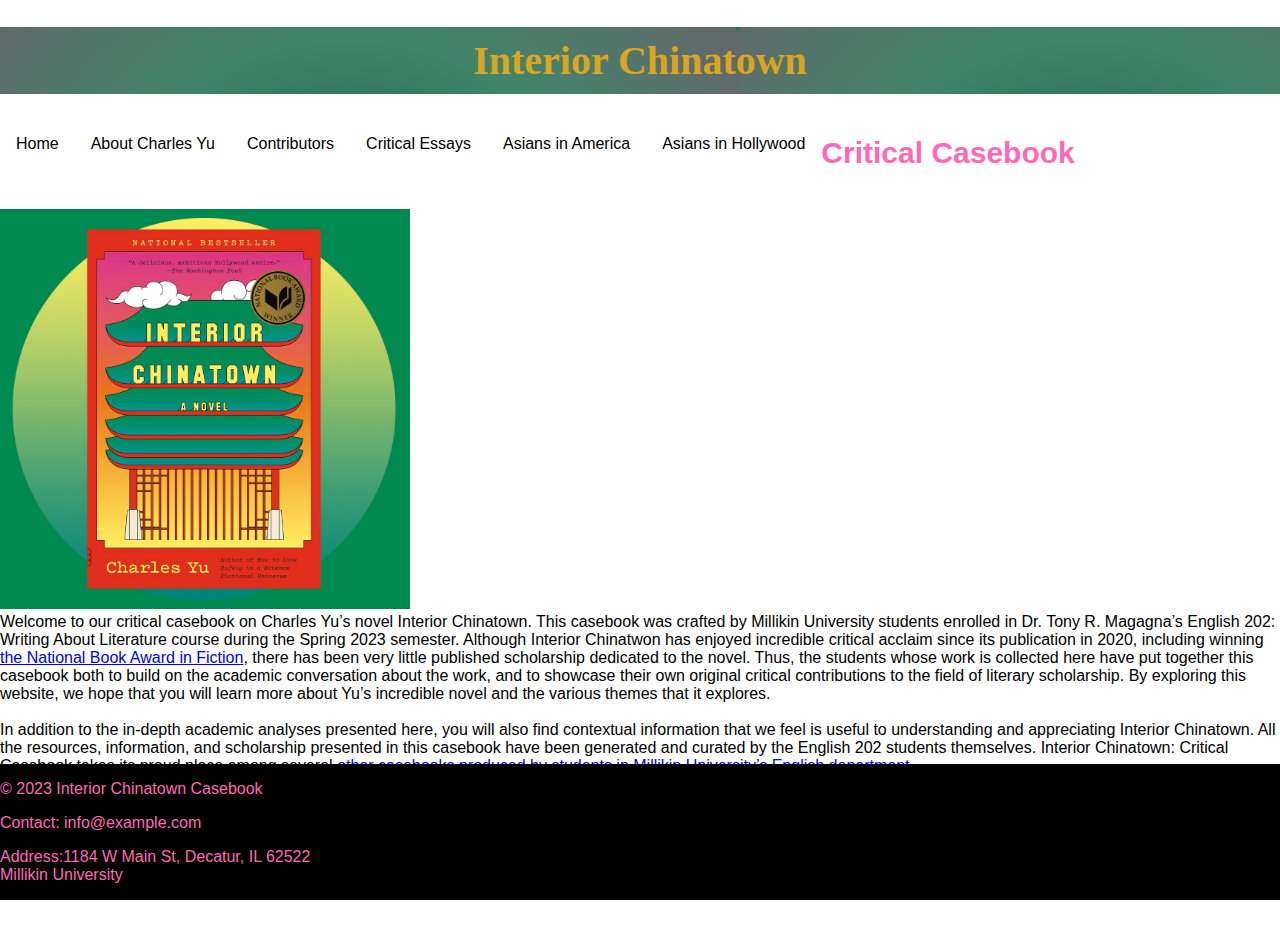
<file: index.html>
<!Doctype HTML> 
<html>
<head>
<style>
    <meta name="viewport" content="width=device-width, initial-scale=1">
   
        
.navbar {
  overflow: hidden;
  background-color: #333;
}

.navbar a {
  float: left;
  font-size: 16px;
  text-align: center;
  padding: 14px 16px;
  text-decoration: none;
}

.dropdown {
  float: left;
  overflow: hidden;
}

.dropdown .dropbtn {
  font-size: 16px;  
  border: none;
  outline: none;
  color:black;
  padding: 14px 16px;
  background-color: inherit;
  font-family: inherit;
  margin: 0;
}

.navbar a:hover, .dropdown:hover .dropbtn {
  background-color: hotpink;
}

.dropdown-content {
  display: none;
  position: absolute;
  min-width: 160px;
  box-shadow: 0px 8px 16px 0px rgba(0,0,0,0.2);
  z-index: 1;
}

.dropdown-content a {
  float: none;
  color: black;
  padding: 12px 16px;
  text-decoration: none;
  display: block;
  text-align: left;
}

.dropdown-content a:hover {
  background-color: #ddd;
}

.dropdown:hover .dropdown-content {
  display: block;
}

</style>
    <link rel="stylesheet" href="stylesheet.css">
</head>
    
    


<body>
    
    
    
    
    <header background-image= a href= "images/Interior%20Chinatown.png">
        
        
        <h1>Interior Chinatown</h1>
    
  <div class="navbar">
  <a class="active" href="#home">Home</a>
  <a href="About.html">About Charles Yu</a>
<a href="contributors.html">Contributors</a>     
  <a href="criticalessays.html">Critical Essays</a>
      
  <div class="dropdown">
        <button class="dropbtn">Asians in America 
          <i class="fa fa-caret-down"></i>
 
      </button>
          

<div class="dropdown-content">
      <a href="asiansinamerica.html">1840s-1920s</a>
      <a href="asiansinamericaone.html">1930s-1980s</a>
     <a href="asiansinamericatwo.html">1980s- Present Day</a>
    </div>
     </div>
   
        
         <div class="dropdown">
        <button class="dropbtn">Asians in Hollywood
          <i class="fa fa-caret-down"></i>
 
      </button>
          
<div class="dropdown-content">
      <a href="asiansinhollywood.html">Timeline and Milestones</a>
      <a href="keymovies.html">Key Films</a>
     
    </div>
     </div>
        </div>
          </header>
   
         <h2 style="align-items: center"> Critical Casebook</h2>
    
   <div class="row">
    

    <img src="images/CharlesYuInteriorChinatown2.jpg"; alt= "Book Cover"; height="400px">
     <div class=textflr>
 Welcome to our critical casebook on Charles Yu’s novel Interior Chinatown. This casebook was crafted by Millikin University students enrolled in Dr. Tony R. Magagna’s English 202: Writing About Literature course during the Spring 2023 semester. Although Interior Chinatwon has enjoyed incredible critical acclaim since its publication in 2020, including winning <a href="https://www.nationalbook.org/awards-prizes/national-book-awards-2020/">the National Book Award in Fiction</a>, there has been very little published scholarship dedicated to the novel. Thus, the students whose work is collected here have put together this casebook both to build on the academic conversation about the work, and to showcase their own original critical contributions to the field of literary scholarship. By exploring this website, we hope that you will learn more about Yu’s incredible novel and the various themes that it explores.
<br>
<br>
In addition to the in-depth academic analyses presented here, you will also find contextual information that we feel is useful to understanding and appreciating Interior Chinatown. All the resources, information, and scholarship presented in this casebook have been generated and curated by the English 202 students themselves. Interior Chinatown: Critical Casebook takes its proud place among several <a href="http://casebooks.millikinenglish.org">other casebooks produced by students in Millikin University’s English department</a>.
      
    </div>
    </div>
    
    <br>
    
    
<footer>
<div class="footer-content">
    <div class="footer-left">
    <p>&copy; 2023 Interior Chinatown Casebook</p>
    </div>
    <div class="footer-right">
    <p>Contact: info@example.com</p>
    <p>Address:1184 W Main St, Decatur, IL 62522
    <br>Millikin University</p>
        </div>
    </div>
</footer>    
</body>






</html>
</file>
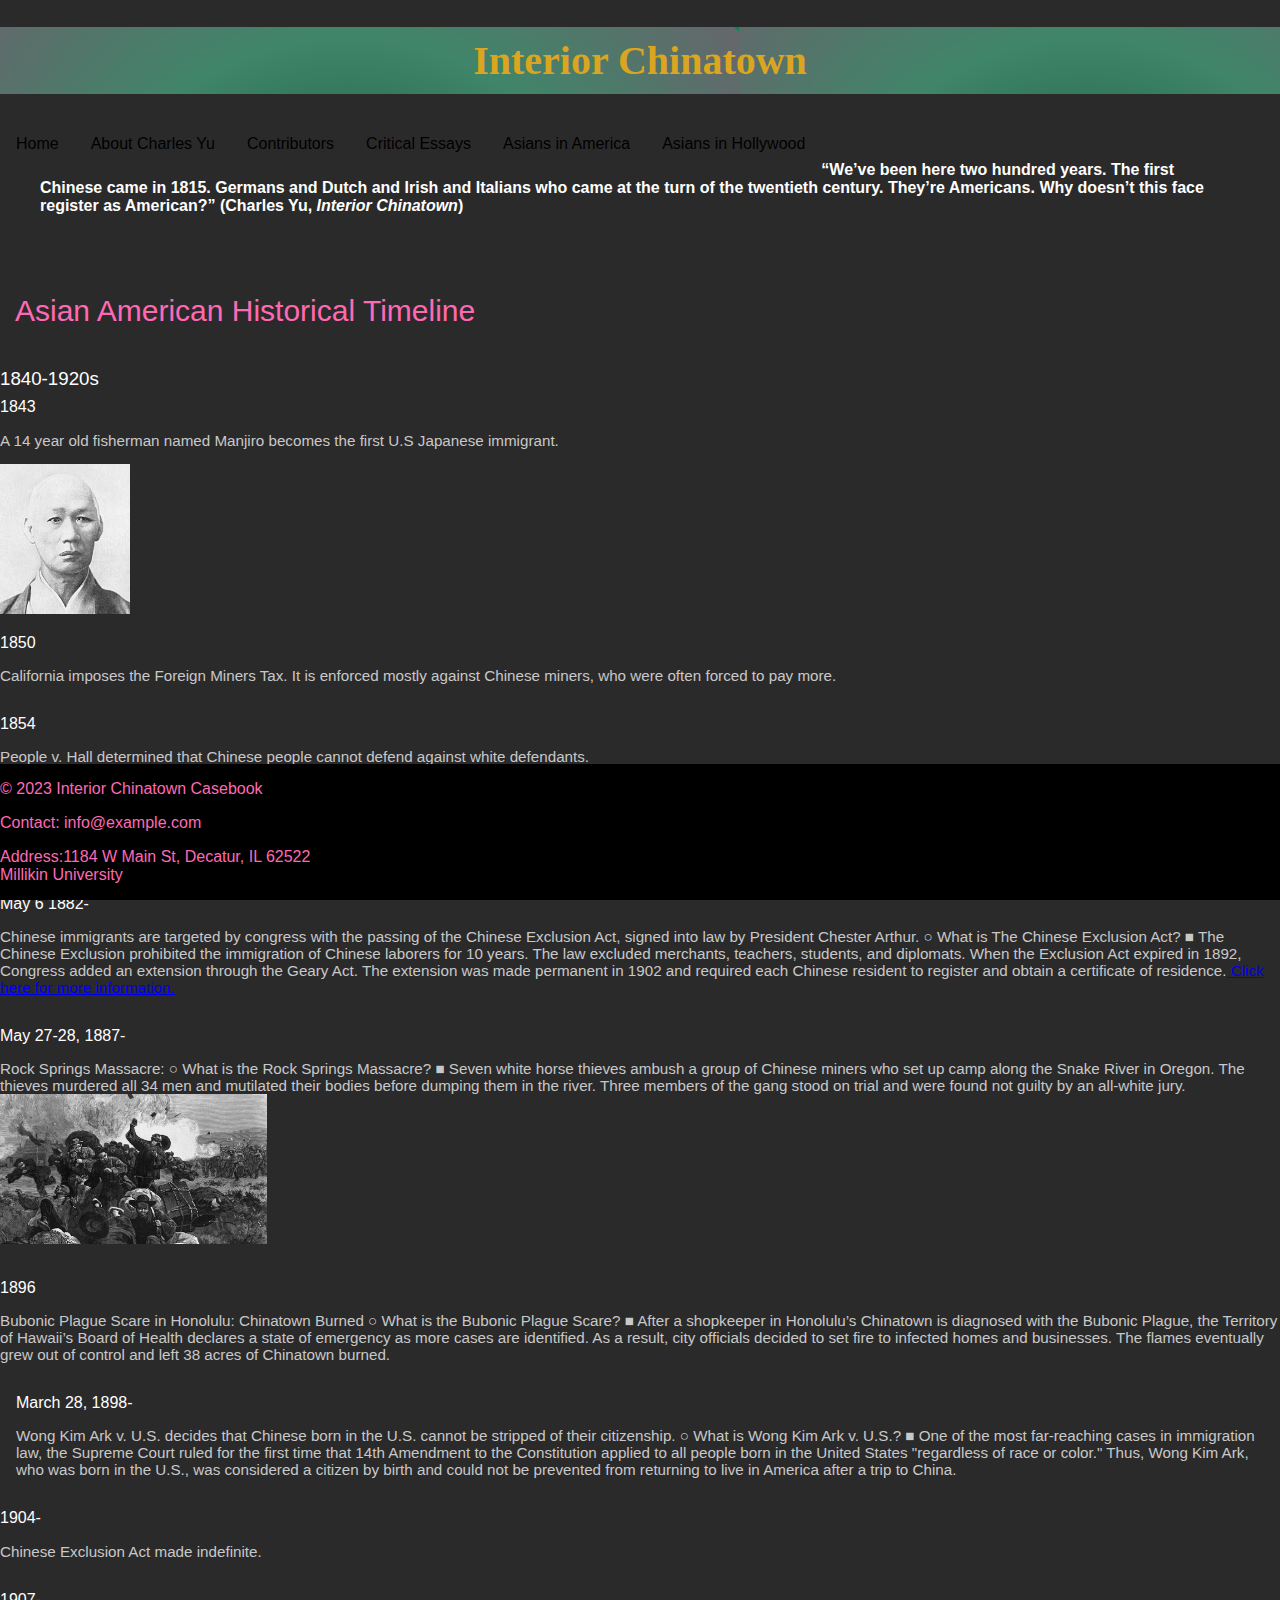
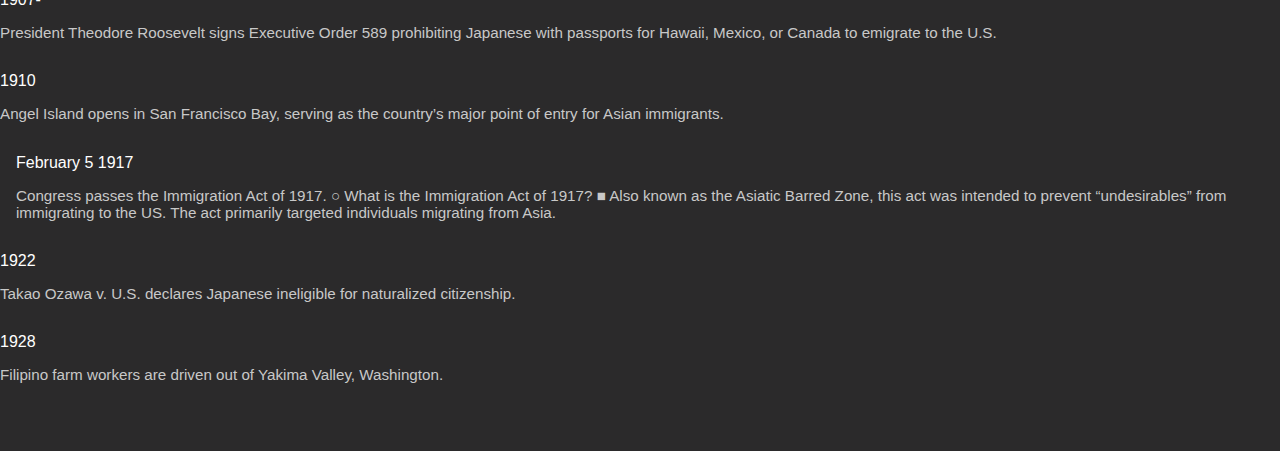
<file: asiansinamerica.html>
<!DOCTYPE HTML>
<html>
  <head>
        <style>
            img{ height: 150px}
    <meta name="viewport" content="width=device-width, initial-scale=1">
.navbar {
  overflow: hidden;
  background-color: #333;
}

.navbar a {
  float: left;
  font-size: 16px;
  text-align: center;
  padding: 14px 16px;
  text-decoration: none;
}

.dropdown {
  float: left;
  overflow: hidden;
}

.dropdown .dropbtn {
  font-size: 16px;  
  border: none;
  outline: none;
  color: black;
  padding: 14px 16px;
  background-color: inherit;
  font-family: inherit;
  margin: 0;
}

.navbar a:hover, .dropdown:hover .dropbtn {
  background-color: hotpink;
}

.dropdown-content {
  display: none;
  position: absolute;
  min-width: 160px;
  box-shadow: 0px 8px 16px 0px rgba(0,0,0,0.2);
  z-index: 1;
}

.dropdown-content a {
  float: none;
  color: black;
  padding: 12px 16px;
  text-decoration: none;
  display: block;
  text-align: left;
}

.dropdown-content a:hover {
  background-color: #ddd;
}

.dropdown:hover .dropdown-content {
  display: block;
}
            
 *{
  box-sizing: border-box;
}

$border: 1px solid #4d4d4d;
$header-font: 'Poppins', sans-serif; 

img{
  width: 100%;
  border-radius: 5px;
  @media screen and (max-width: 599px){
    height: 250px;
    object-fit: cover;
  }
}
body{
  background: #2b2a2b;
  color: white;
  margin: 0;
  padding: 0;
}

main{
  padding: 2rem;
  max-width: 1400px;
  margin: auto;

}

h1{
  font-family:  $header-font;
}
h2{
  color: #ed666f;
  font-family: $header-font;
  font-weight: 500;
}

h3{
  font-family: $header-font;
  font-weight: 500;
  margin: 0.5rem 0;
}

.grid-wrapper{

  // Adding grid layout for screen size above 600 
  @media screen and (min-width: 600px){
    display: grid;
    grid-auto-flow: column;
    grid-gap: 1rem;
   
  }

  @media screen and (min-width: 1025px){
    grid-template-columns: 1fr 2fr 1fr 2fr;
  }
  @media screen and (min-width: 600px) and (max-width: 1024px){
    grid-template-columns: 1fr 2fr;
  }

}

article{
  p{
    font-family: 'Karla', sans-serif;
    font-size: 0.95rem;
    color: #c8c8c8;
  }
  padding-bottom: 1rem;
  border-bottom: $border;


  // using Grid area to place the 4th and 8th element. 

  &:nth-child(4){
    grid-area: 1/2/4/3;   
  }

  &:nth-child(8){
    @media screen and (min-width: 1025px){
      grid-area: 1/4/4/-1;
    }
    @media screen and (min-width: 600px) and (max-width: 1024px){
      grid-area: 4/2/8/3;
    }
  }

  &:nth-child(4n+3){
    @media screen and (min-width: 1025px){
      border-bottom: 0;
    }   
  }
  &:nth-child(4){
    @media screen and (min-width: 1025px){
      border-right: $border;
      padding-right: 1rem;
    }

  }
  &:nth-child(4n){
    @media screen and (min-width: 600px){
      border-left: $border;
      border-bottom: 0;
      padding-left: 1rem;
    }
  }


}

.footer-note{
  text-align: center;
  font-family: 'Karla', sans-serif;
  font-size: 0.9rem;
  background: white;
  padding: 1rem;
  color: black;
  border-radius: 5px;
  a{
    color: inherit;
    font-weight: 600;
  }
}          
</style>
      <link rel="stylesheet" href="stylesheet.css">
</head>    
        
     
    
    <body>
     <header background-image= a href= "images/Interior%20Chinatown.png">
        
        
        <h1>Interior Chinatown</h1>
    
  <div class="navbar">
  <a class="active" href="index.html">Home</a>
  <a href="About.html">About Charles Yu</a>
<a href="contributors.html">Contributors</a>     
  <a href="criticalessays.html">Critical Essays</a>
      
  <div class="dropdown">
        <button class="dropbtn">Asians in America 
          <i class="fa fa-caret-down"></i>
 
      </button>
          

<div class="dropdown-content">
      <a href="asiansinamerica.html">1840s-1920s</a>
      <a href="asiansinamericaone.html">1930s-1980s</a>
     <a href="asiansinamericatwo.html">1980s- Present Day</a>
    </div>
     </div>
   
        
         <div class="dropdown">
        <button class="dropbtn">Asians in Hollywood
          <i class="fa fa-caret-down"></i>
 
      </button>
          
<div class="dropdown-content">
      <a href="asiansinhollywood.html">Timeline and Milestones</a>
      <a href="keymovies.html">Key Films</a>
     
    </div>
     </div>
        </div>
          </header>



<div id="introp" style="padding: 40px">
    
    
    <b style="text font-size: 80px">“We’ve been here two hundred years. The first Chinese
        came in 1815. Germans and Dutch and Irish and Italians who came at the turn of the twentieth century. They’re Americans. Why doesn’t this face register as American?” (Charles Yu, <i>Interior Chinatown</i>) </b></div>


        <h2> Asian American Historical Timeline</h2>


        <h3>1840-1920s</h3>
        
      <section>
        
        <div class="grid-wrapper">
            
            <article>

    <div class="title">1843</div>
    <div class="body">
      <p>A 14 year old fisherman named Manjiro becomes the first U.S Japanese immigrant.</p>
        <img src="images/Manjiro%20First%20Japanese%20Immigrant.JPG" alt="Manjiro First Japanese Immigrant" height="30px">
    </div>
            </article>
            
  
      <article>
    <div class="title">1850</div>
    <div class="body">
      <p>California imposes the Foreign Miners Tax. It is enforced mostly against Chinese miners, who were often forced to pay more.</p>
          </div></article>
  <article>
  
    <div class="title big">1854</div>
    <div class="body">
      <p>People v. Hall determined that Chinese people cannot defend against white defendants.</p>
    </div>
      
  
            </article>
            
            <article>
 
    <div class="title">1875</div>
    <div class="body">
      <p>The Page Act was enacted on March 3, 1875.
○	What is The Page Act?
            ■	The Page Act prohibited the recruitment of laborers from “China, Japan, or any Oriental Country” who were coerced or women brought for immoral purposes.<a target="_blank" href="https://immigrationhistory.org/item/page-act/"> Click here for more information.</a> </p>
    </div>
    </article>
            
            <article>
  
    <div class="title">May 6 1882-</div>
    <div class="body">
      <p>Chinese immigrants are targeted by congress with the passing of the Chinese Exclusion Act, signed into law by President Chester Arthur.
○	What is The Chinese Exclusion Act?
            ■	The Chinese Exclusion prohibited the immigration of Chinese laborers for 10 years. The law excluded merchants, teachers, students, and diplomats. When the Exclusion Act expired in 1892, Congress added an extension through the Geary Act. The extension was made permanent in 1902 and required each Chinese resident to register and obtain a certificate of residence.<a target="_blank" href="https://www.archives.gov/milestone-documents/chinese-exclusion-act"> Click here for more information. </a></p>
        
      
                </div></article>
  
                <article>
                    
  
    <div class="title big">May 27-28, 1887-</div>
    <div class="body">
      <p> Rock Springs Massacre: 
○	What is the Rock Springs Massacre?
■	Seven white horse thieves ambush a group of Chinese miners who set up camp along the Snake River in Oregon. The thieves murdered all 34 men and mutilated their bodies before dumping them in the river. Three members of the gang stood on trial and were found not guilty by an all-white jury. 
<img src="images/rock%20springs%20massacre.JPG" alt="Rock springs massacre">
      </p>
    </div>
                </article>
                <article>
  
    <div class="title">1896</div>
    <div class="body">
      <p>Bubonic Plague Scare in Honolulu: Chinatown Burned
○	What is the Bubonic Plague Scare?
■	After a shopkeeper in Honolulu’s Chinatown is diagnosed with the Bubonic Plague, the Territory of Hawaii’s Board of Health declares a state of emergency as more cases are identified. As a result, city officials decided to set fire to infected homes and businesses. The flames eventually grew out of control and left 38 acres of Chinatown burned.</p>
    </div> </article>
                <article>
       
    <div class="title">March 28, 1898-</div>
    <div class="body">
      <p> Wong Kim Ark v. U.S. decides that Chinese born in the U.S. cannot be stripped of their citizenship.
○	What is Wong Kim Ark v. U.S.?
■	One of the most far-reaching cases in immigration law, the Supreme Court ruled for the first time that 14th Amendment to the Constitution applied to all people born in the United States "regardless of race or color." Thus, Wong Kim Ark, who was born in the U.S., was considered a citizen by birth and could not be prevented from returning to live in America after a trip to China.</p>
    </div></article>
                <article>
 
    <div class="title">1904-</div>
    <div class="body">
      <p> Chinese Exclusion Act made indefinite.</p>
                    </div></article>

 <article>
    <div class="title">1907-</div>
    <div class="body">
      <p>President Theodore Roosevelt signs Executive Order 589 prohibiting Japanese with passports for Hawaii, Mexico, or Canada to emigrate to the U.S.</p>
     </div>     </article>
            
                <article>
        
    <div class="title">1910</div>
    <div class="body">
      <p>Angel Island opens in San Francisco Bay, serving as the country’s major point of entry for Asian immigrants.</p>
    </div>
 
        
                </article>
                <article>
        
    <div class="title">February 5 1917</div>
    <div class="body">
      <p> Congress passes the Immigration Act of 1917.
        ○	What is the Immigration Act of 1917?
■	Also known as the Asiatic Barred Zone, this act was intended to prevent “undesirables” from immigrating to the US. The act primarily targeted individuals migrating from Asia. </p>
    </div>
  
                </article>
                <article>
        
    <div class="title">1922</div>
    <div class="body">
      <p>Takao Ozawa v. U.S. declares Japanese ineligible for naturalized citizenship.</p>
    </div></article>
    
    <article>
       
    <div class="title">1928</div>
    <div class="body">
      <p>Filipino farm workers are driven out of Yakima Valley, Washington.</p>
                    </div></article>
  
          </div>
        </section>
<br>
        <br>


<footer>
    <div class="footer-content">
        <div class="footer-left">
            <p>&copy; 2023 Interior Chinatown Casebook</p>
        </div>
        <div class="footer-right">
            <p>Contact: info@example.com</p>
            <p>Address:1184 W Main St, Decatur, IL 62522
            <br>Millikin University</p>
        </div>
    </div>
</footer>
    </body>
</html>
</file>
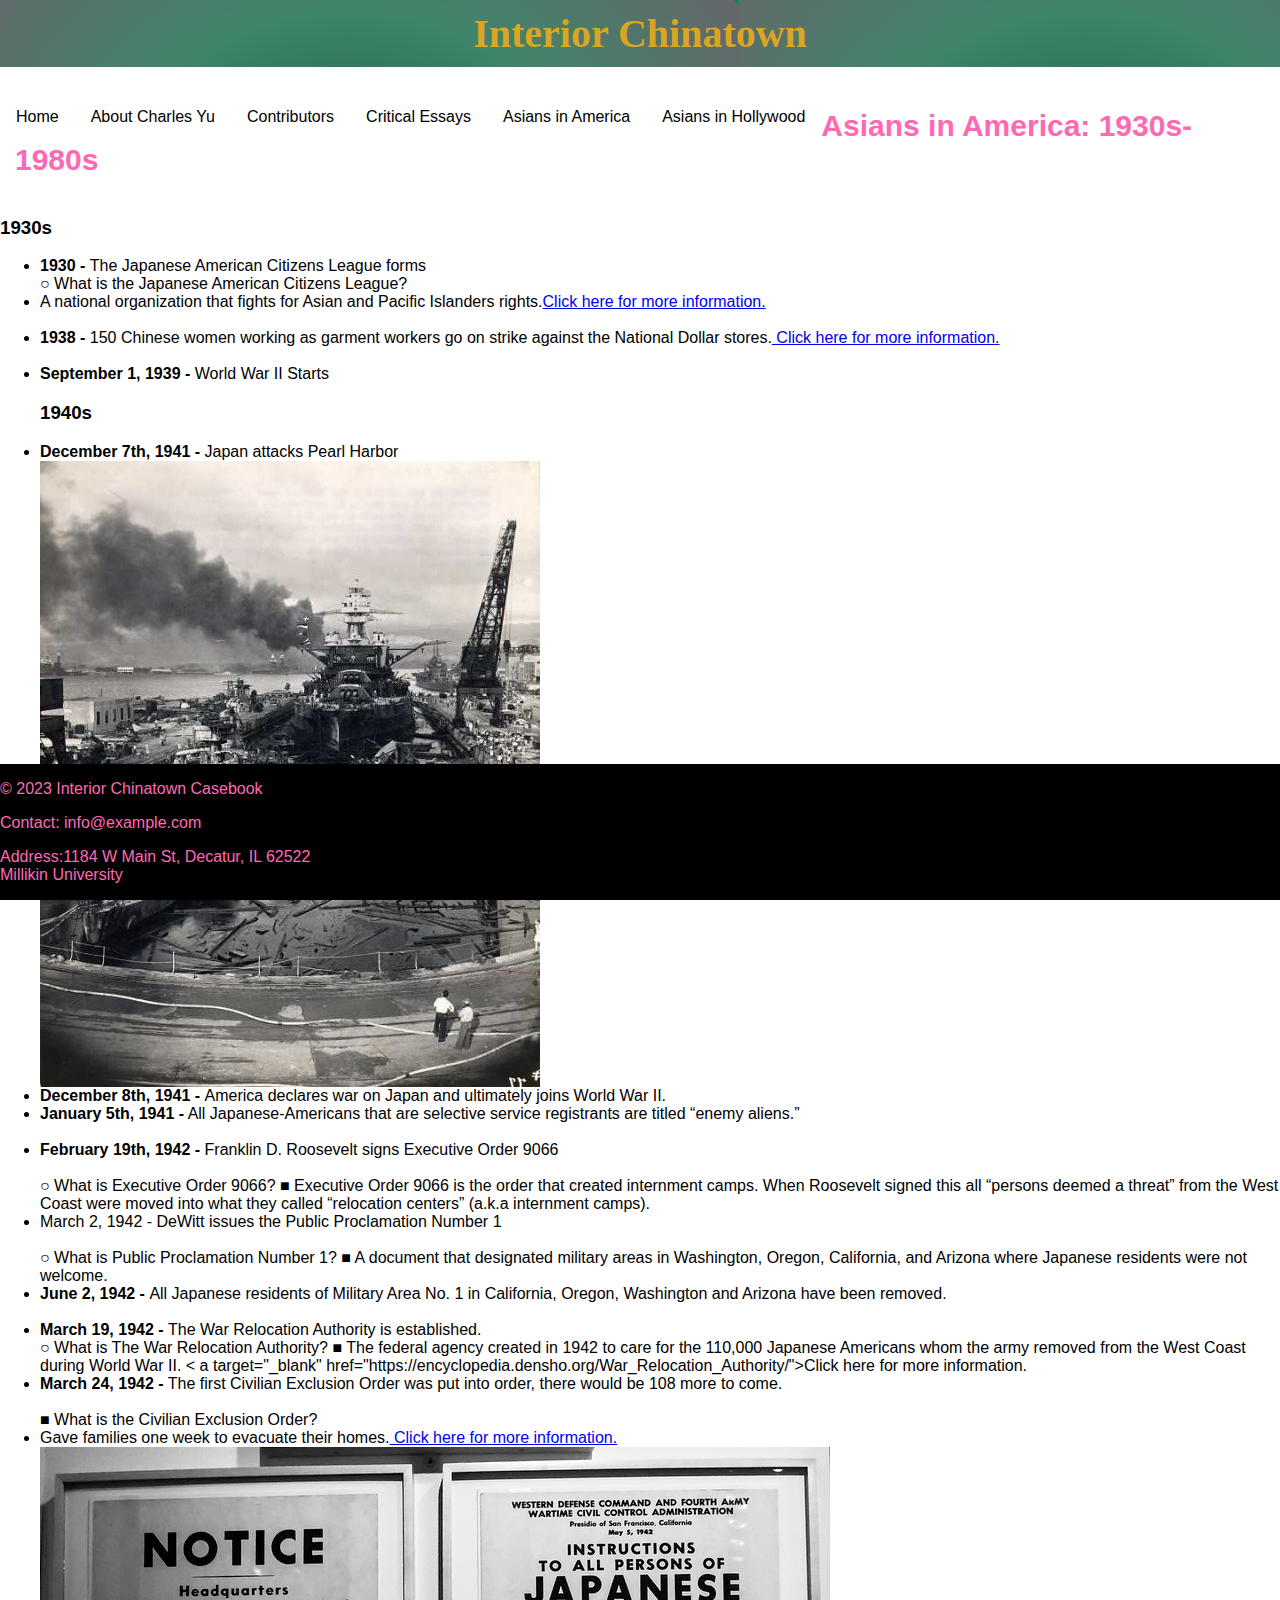
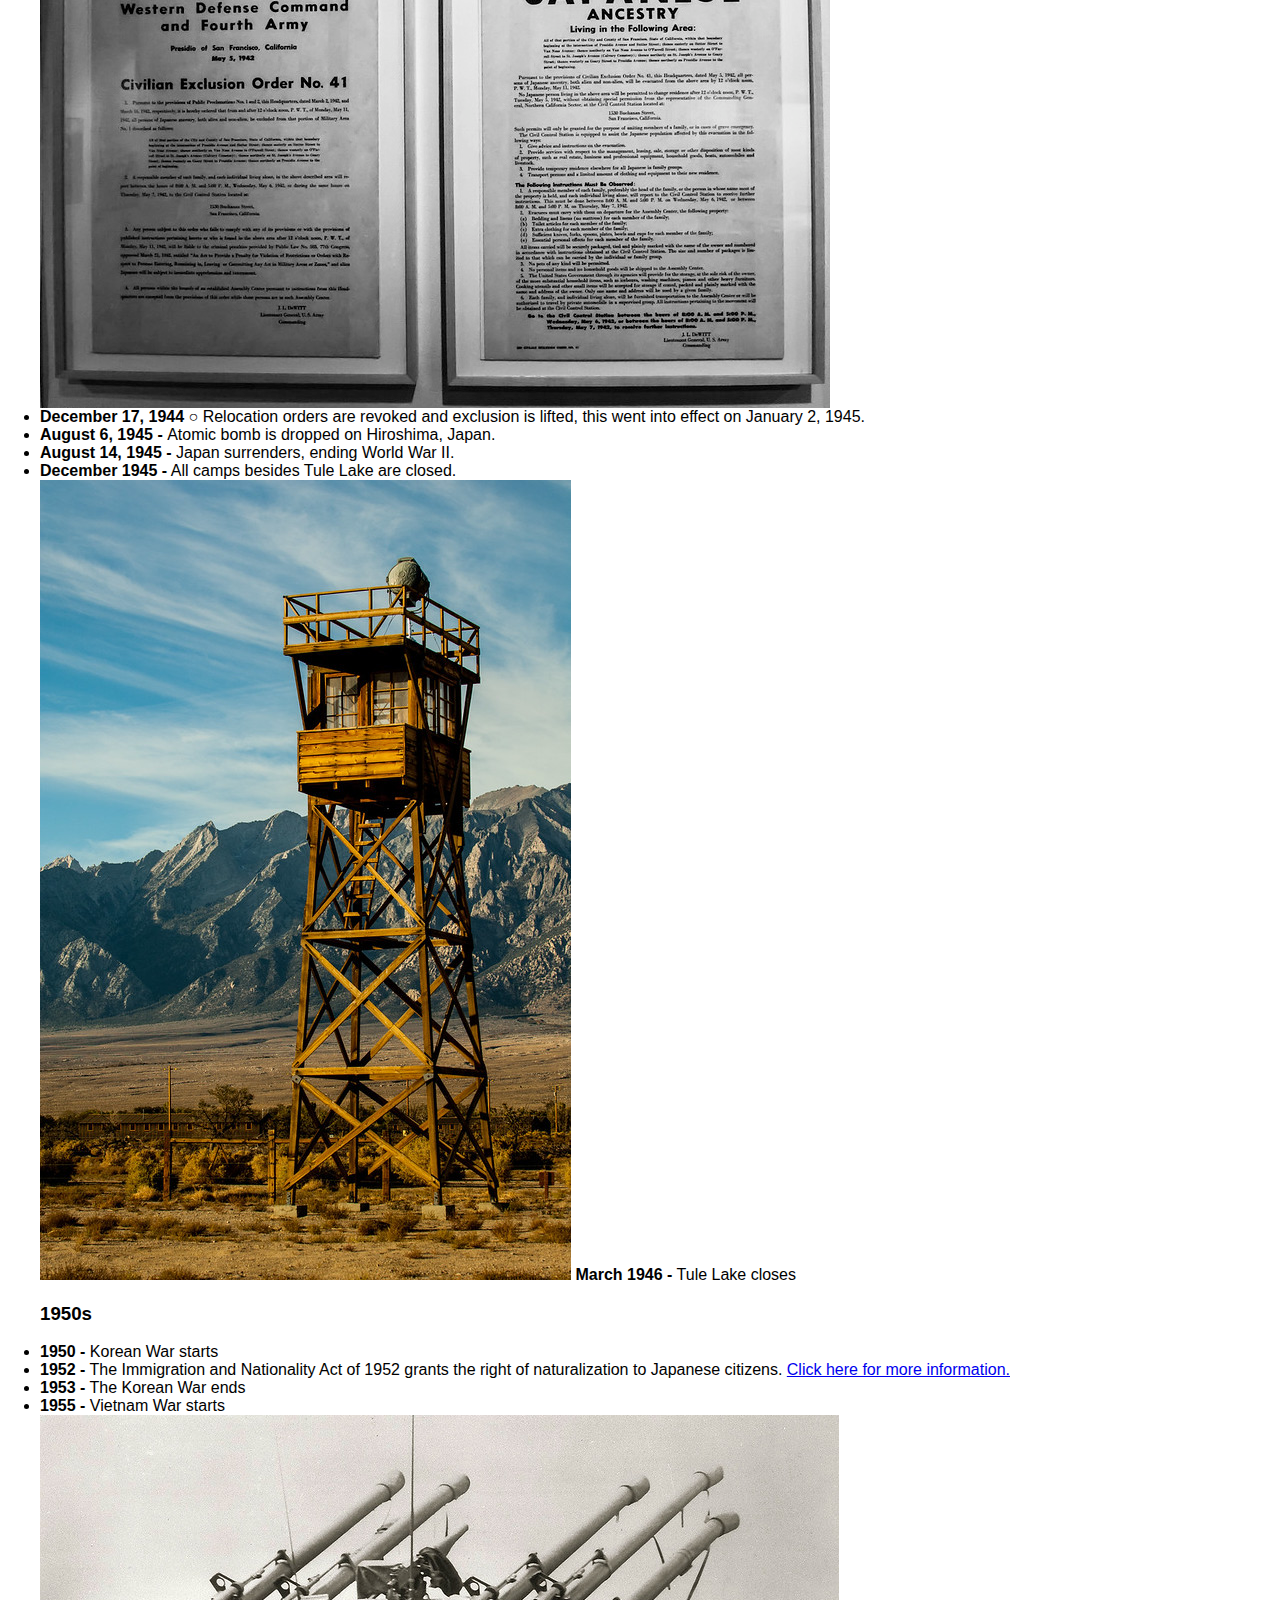
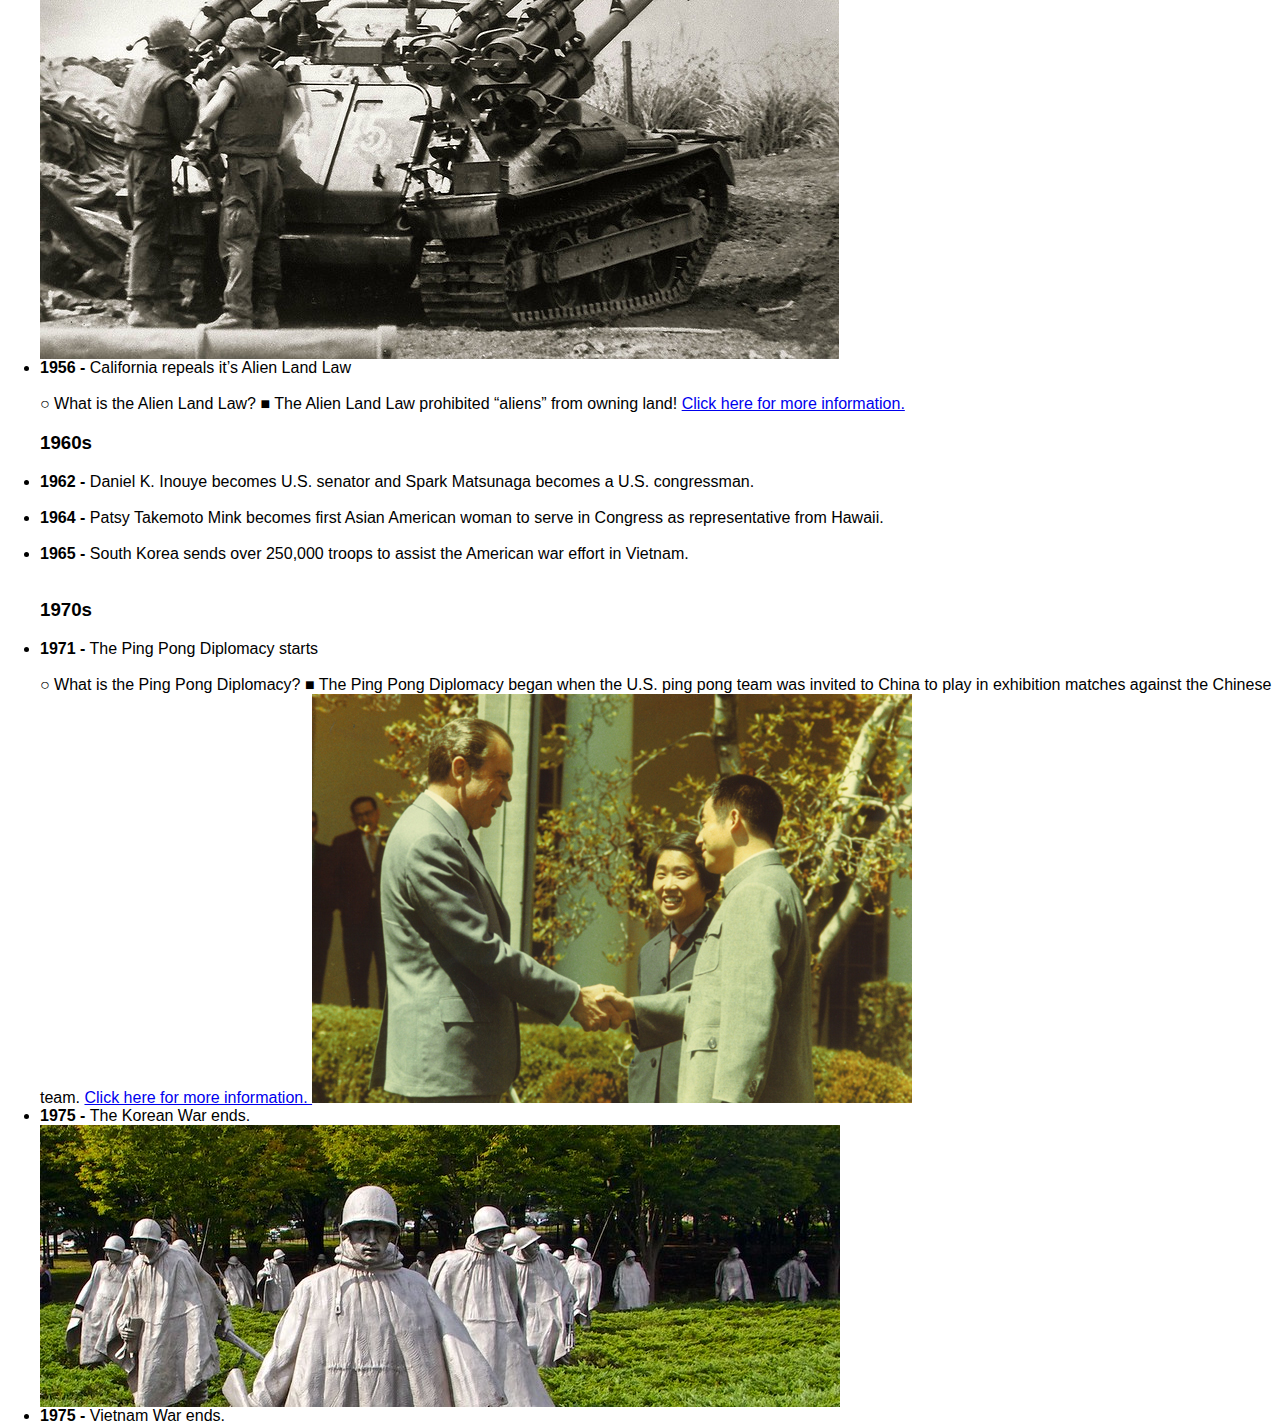
<file: asiansinamericaone.html>
<! DOCTYPE html>
<html>
<head>
    <style>
          <meta name="viewport" content="width=device-width, initial-scale=1">
.navbar {
  overflow: hidden;
  background-color: #333;
}

.navbar a {
  float: left;
  font-size: 16px;
  text-align: center;
  padding: 14px 16px;
  text-decoration: none;
}

.dropdown {
  float: left;
  overflow: hidden;
}

.dropdown .dropbtn {
  font-size: 16px;  
  border: none;
  outline: none;
  color: black;
  padding: 14px 16px;
  background-color: inherit;
  font-family: inherit;
  margin: 0;
}

.navbar a:hover, .dropdown:hover .dropbtn {
  background-color: hotpink;
}

.dropdown-content {
  display: none;
  position: absolute;
  min-width: 160px;
  box-shadow: 0px 8px 16px 0px rgba(0,0,0,0.2);
  z-index: 1;
}

.dropdown-content a {
  float: none;
  color: black;
  padding: 12px 16px;
  text-decoration: none;
  display: block;
  text-align: left;
}

.dropdown-content a:hover {
  background-color: #ddd;
}

.dropdown:hover .dropdown-content {
  display: block;
}
    </style>
    <link rel="stylesheet" href="stylesheet.css">
    </head>
    
    <body>
     <header background-image= a href= "images/Interior%20Chinatown.png">
        
        
        <h1>Interior Chinatown</h1>
    
  <div class="navbar">
  <a class="active" href="index.html">Home</a>
  <a href="About.html">About Charles Yu</a>
<a href="contributors.html">Contributors</a>     
  <a href="criticalessays.html">Critical Essays</a>
      
  <div class="dropdown">
        <button class="dropbtn">Asians in America 
          <i class="fa fa-caret-down"></i>
 
      </button>
          

<div class="dropdown-content">
      <a href="asiansinamerica.html">1840s-1920s</a>
      <a href="asiansinamericaone.html">1930s-1980s</a>
     <a href="asiansinamericatwo.html">1980s- Present Day</a>
    </div>
     </div>
   
        
         <div class="dropdown">
        <button class="dropbtn">Asians in Hollywood
          <i class="fa fa-caret-down"></i>
 
      </button>
          
<div class="dropdown-content">
      <a href="asiansinhollywood.html">Timeline and Milestones</a>
      <a href="keymovies.html">Key Films</a>
     
    </div>
     </div>
        </div>
          </header>
    
    <h2> Asians in America: 1930s-1980s</h2>
    
        <h3> 1930s</h3>
        <ul>
            <li><b>1930 - </b>The Japanese American Citizens League forms</li>
○	What is the Japanese American Citizens League?
            <br>
            <li>A national organization that fights for Asian and Pacific Islanders rights.<a target="_blank" href="https://jacl.org/">Click here for more information.</a> </li>
            <br>
            <li><b>1938 - </b>150 Chinese women working as garment workers go on strike against the National Dollar stores.<a target="_blank" href="https://www.nps.gov/people/sue-ko-lee.htm"> Click here for more information.</a> </li>
            <br>
            <li><b>September 1, 1939 -</b> World War II Starts</li>
            <h3>1940s</h3>
            <li><b>December 7th, 1941 -</b> Japan attacks Pearl Harbor</li>
            <img src="images/Pearl%20Harbor%20Aftermath.jpg" alt="Pearl Harbor Aftermath">
            <br>

            <li><b>December 8th, 1941 - </b>America declares war on Japan and ultimately joins World War II. </li>
            <li><b>January 5th, 1941 -</b> All Japanese-Americans that are selective service registrants are titled “enemy aliens.”</li>
            <br>
            <li><b>February 19th, 1942 -</b> Franklin D. Roosevelt signs Executive Order 9066</li>
            <br>
○	What is Executive Order 9066?
■	Executive Order 9066 is the order that created internment camps. When Roosevelt signed this all “persons deemed a threat” from the West Coast were moved into what they called “relocation centers” (a.k.a internment camps).
            <li>March 2, 1942 - DeWitt issues the Public Proclamation Number 1</li>
            <br>
○	What is Public Proclamation Number 1?
■	A document that designated military areas in Washington, Oregon, California, and Arizona where Japanese residents were not welcome.
            <li><b>June 2, 1942 - </b>All Japanese residents of Military Area No. 1 in California, Oregon, Washington and Arizona have been removed.</li>
            <br>
            <li><b>March 19, 1942 - </b>The War Relocation Authority is established.</li>
○	What is The War Relocation Authority?
            ■	The federal agency created in 1942 to care for the 110,000 Japanese Americans whom the army removed from the West Coast during World War II. < a target="_blank" href="https://encyclopedia.densho.org/War_Relocation_Authority/">Click here for more information. </a>
            <br>
            <li><b>March 24, 1942 -</b> The first Civilian Exclusion Order was put into order, there would be 108 more to come.</li>
            <br>
■	What is the Civilian Exclusion Order?
            <li>Gave families one week to evacuate their homes.<a target="_blank" href="https://encyclopedia.densho.org/Civilian_exclusion_orders#:~:text=A%20series%20of%20orders%20issued,areas%20on%20the%20West%20Coast."> Click here for more information.</a> </li>
            <img src="images/Civilian%20Exclusion%20Order%20No.%2041.jpg" alt="Civilian Exclusion Order No.41">

            <li><b>December 17, 1944</b>
                ○	Relocation orders are revoked and exclusion is lifted, this went into effect on January 2, 1945.</li>
            <li><b>August 6, 1945 - </b>Atomic bomb is dropped on Hiroshima, Japan.</li>
            <li><b>August 14, 1945 - </b>Japan surrenders, ending World War II.</li>
            <li><b>December 1945 -</b> All camps besides Tule Lake are closed.</li>
            <img src="images/Japanse%20Internment%20Guard%20Tower.jpg" alt="Japanese Internment Guard Tower">

            <il><b>March 1946 -</b> Tule Lake closes</il>
            <h3> 1950s</h3>
            <li><b>1950 -</b> Korean War starts</li>
            <li><b>1952 -</b> The Immigration and Nationality Act of 1952 grants the right of naturalization to Japanese citizens. <a target="_blank" href="https://immigrationhistory.org/item/immigration-and-nationality-act-the-mccarran-walter-act/">Click here for more information.</a> </li>
            <li><b>1953 -</b> The Korean War ends</li>
            <li><b>1955 -</b> Vietnam War starts</li>
            <img src="images/Vietnam%20War.jpg" alt="Vietnam War">

            <li><b>1956 - </b>California repeals it’s Alien Land Law</li><br>
○	What is the Alien Land Law?
            ■	The Alien Land Law prohibited “aliens” from owning land! <a target="_blank" href="https://en.wikipedia.org/wiki/California_Alien_Land_Law_of_1913">Click here for more information.</a> <br>
            <h3>1960s</h3>
            <li><b>1962 -</b> Daniel K. Inouye becomes U.S. senator and Spark Matsunaga becomes a U.S. congressman.</li><br>
            <li><b>1964 - </b> Patsy Takemoto Mink becomes first Asian American woman to serve in Congress as representative from Hawaii.</li><br>
            <li><b>1965 -</b> South Korea sends over 250,000 troops to assist the American war effort in Vietnam.</li><br>
            <h3>1970s</h3>
            <li><b>1971 -</b> The Ping Pong Diplomacy starts</li>
            <br>
○	What is the Ping Pong Diplomacy?
            ■	The Ping Pong Diplomacy began when the U.S. ping pong team was invited to China to play in exhibition matches against the Chinese team. <a target="_blank" href="https://diplomacy.state.gov/ping-pong-diplomacy-historic-1971-u-s-table-tennis-trip-to-china/">Click here for more information. </a>
         <img src="images/Ping%20Pong.jpg" alt="President Nixon greets Chinese ping pong delegates in 1972"> 


            <li><b>1975 - </b>The Korean War ends.</li>
            <img src="images/Korean%20War%20Memorial.jpg" alt="Image of Korean War Memorial">
<br>
            <li><b>1975 -</b> Vietnam War ends.</li>
            

        </ul>
<footer>
    <div class="footer-content">
        <div class="footer-left">
            <p>&copy; 2023 Interior Chinatown Casebook</p>
        </div>
        <div class="footer-right">
            <p>Contact: info@example.com</p>
            <p>Address:1184 W Main St, Decatur, IL 62522
            <br>Millikin University</p>
        </div>
    </div>
</footer>    
    </body>

</html>
</file>
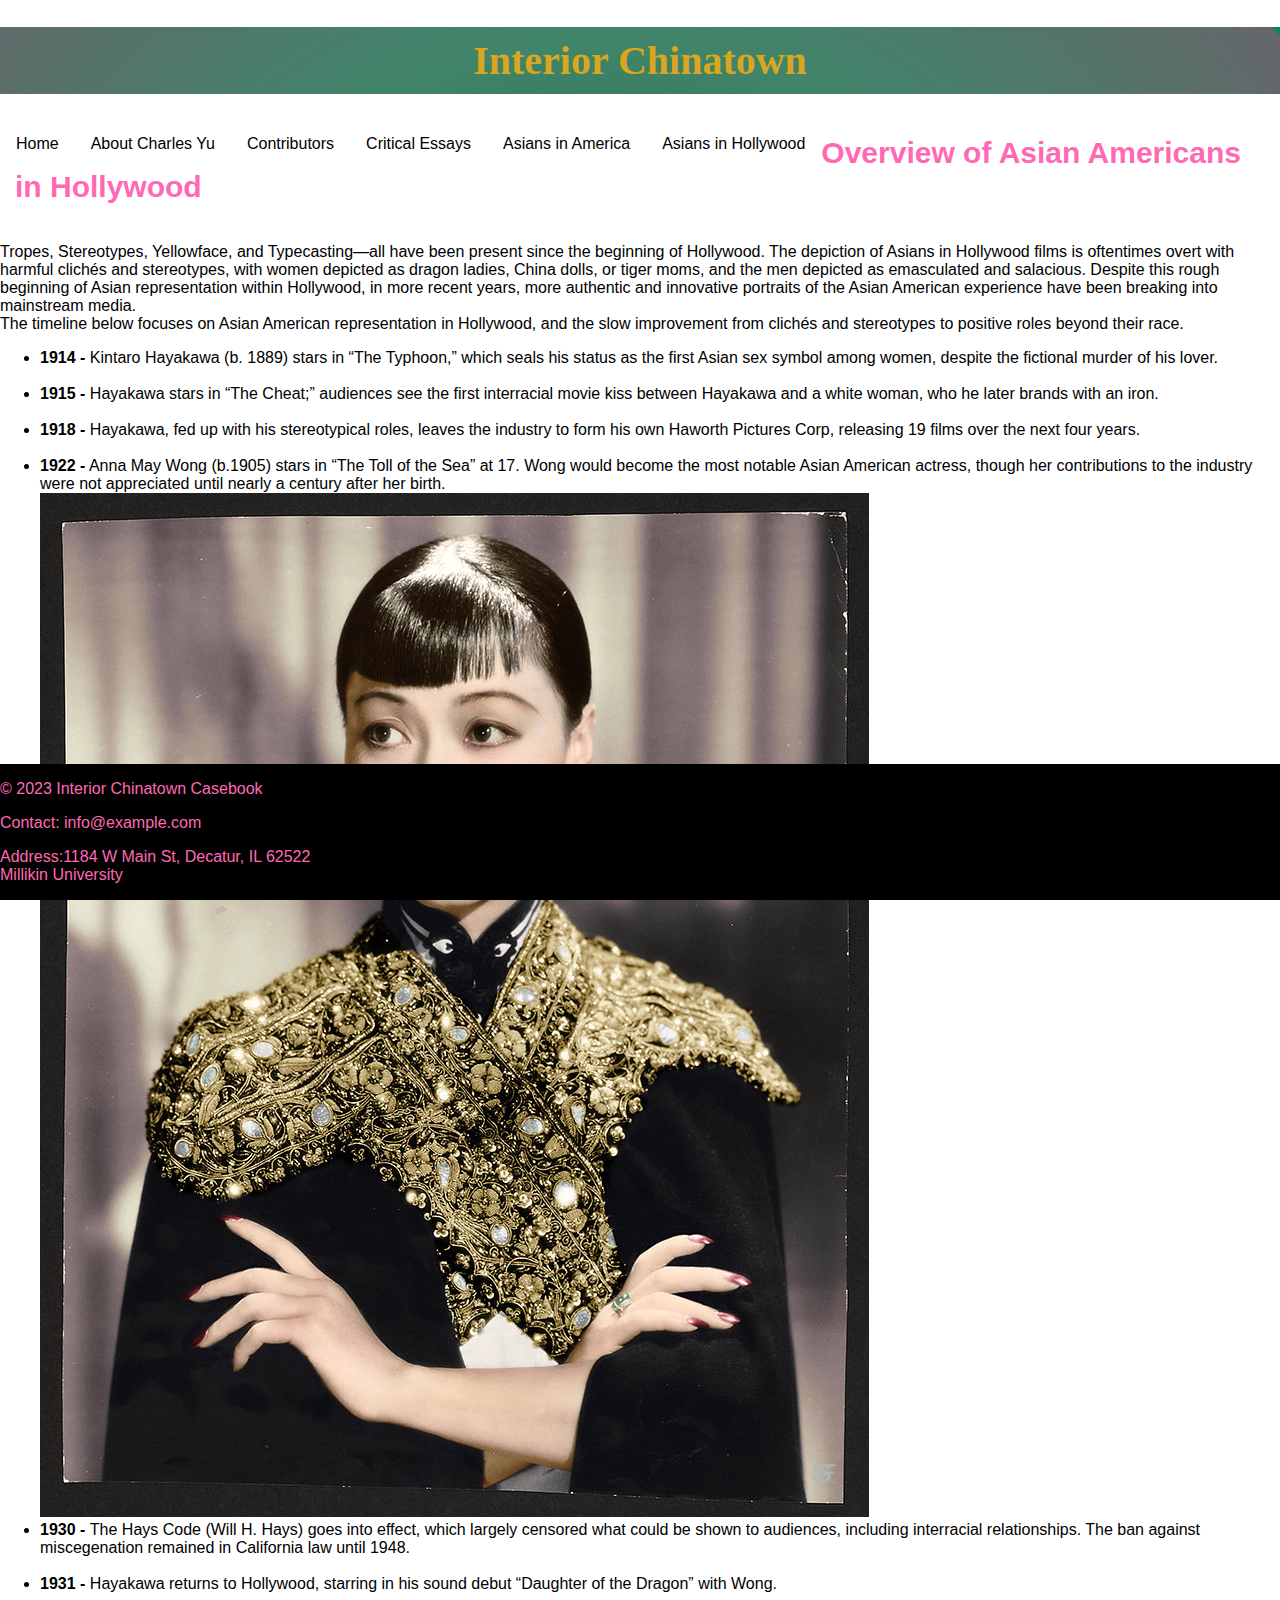
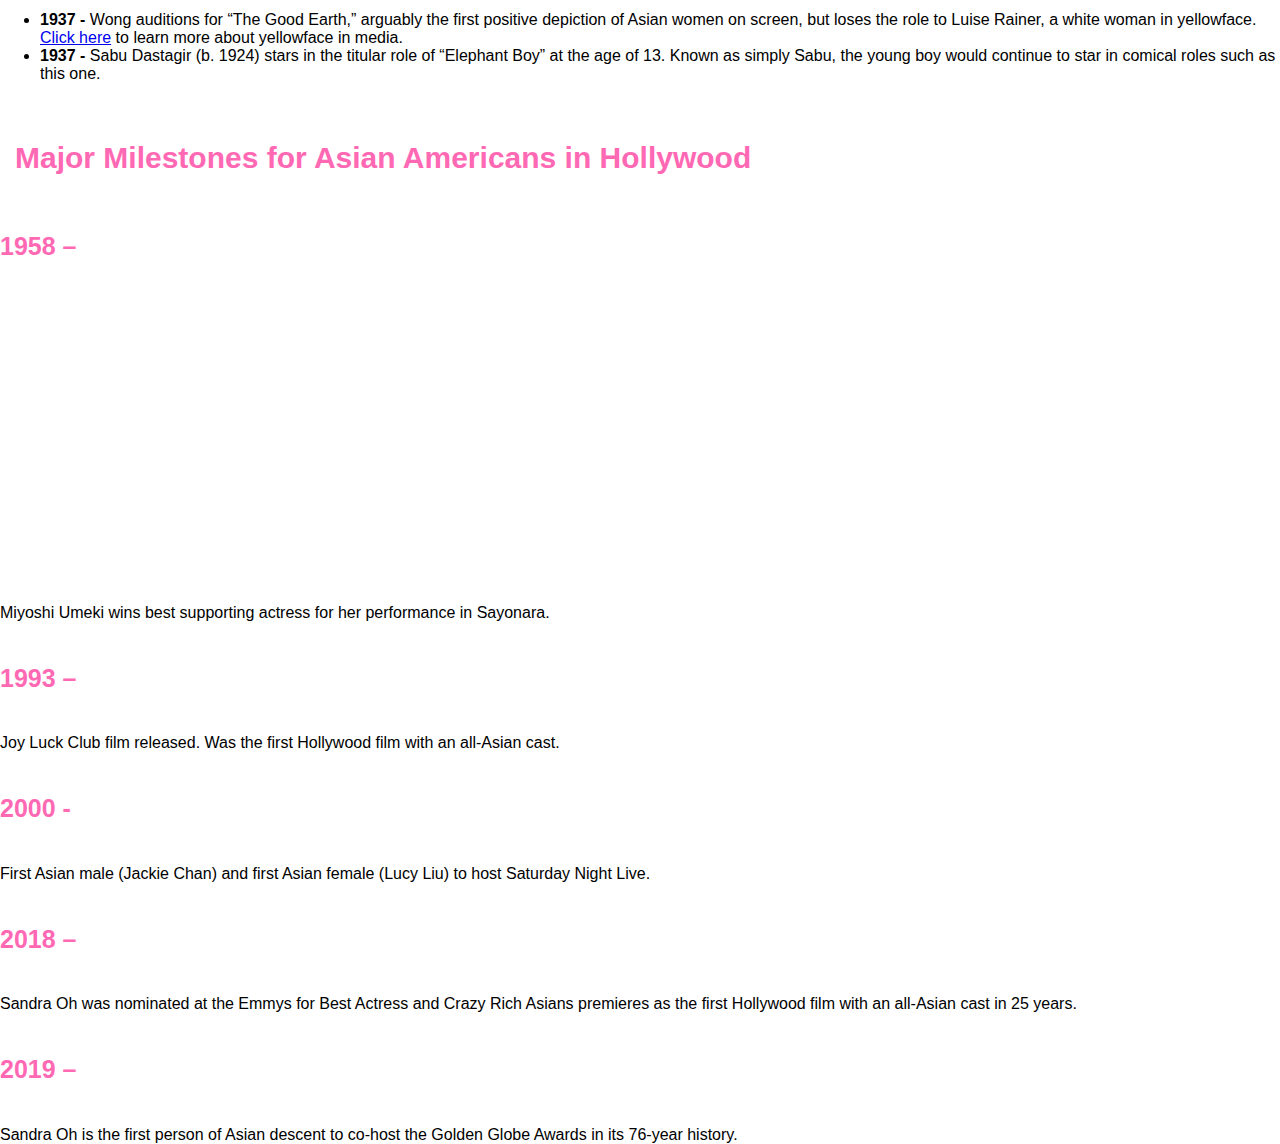
<file: asiansinhollywood.html>
<!DOCTYPE html>
<html>
  <head>
        <style>
   
    
            header{width: 100%;
            padding-top: 0%;
            margin:0%;
            background-size: cover;}
    <meta name="viewport" content="width=device-width, initial-scale=1">
.navbar {
  overflow: hidden;
  background-color: #333;
}

.navbar a {
  float: left;
  font-size: 16px;
  text-align: center;
  padding: 14px 16px;
  text-decoration: none;
}

.dropdown {
  float: left;
  overflow: hidden;
}

.dropdown .dropbtn {
  font-size: 16px;  
  border: none;
  outline: none;
  color: black;
  padding: 14px 16px;
  background-color: inherit;
  font-family: inherit;
  margin: 0;
}

.navbar a:hover, .dropdown:hover .dropbtn {
  background-color: hotpink;
}

.dropdown-content {
  display: none;
  position: absolute;
  min-width: 160px;
  box-shadow: 0px 8px 16px 0px rgba(0,0,0,0.2);
  z-index: 1;
}

.dropdown-content a {
  float: none;
  color: black;
  padding: 12px 16px;
  text-decoration: none;
  display: block;
  text-align: left;
}

.dropdown-content a:hover {
  background-color: #ddd;
}

.dropdown:hover .dropdown-content {
  display: block;
}

</style>
      <link rel="stylesheet" href="stylesheet.css">
</head>    
        
     <header background-image= a href= "images/Interior%20Chinatown.png">
          <h1>Interior Chinatown</h1>
    
  <div class="navbar">
  <a class="active" href="index.html">Home</a>
  <a href="About.html">About Charles Yu</a>
<a href="contributors.html">Contributors</a>     
  <a href="criticalessays.html">Critical Essays</a>
      
  <div class="dropdown">
        <button class="dropbtn">Asians in America 
          <i class="fa fa-caret-down"></i>
 
      </button>
          

<div class="dropdown-content">
      <a href="asiansinamerica.html">1840s-1920s</a>
      <a href="asiansinamericaone.html">1930s-1980s</a>
     <a href="asiansinamericatwo.html">1980s- Present Day</a>
    </div>
     </div>
   
        
         <div class="dropdown">
        <button class="dropbtn">Asians in Hollywood
          <i class="fa fa-caret-down"></i>
 
      </button>
          
<div class="dropdown-content">
      <a href="asiansinhollywood.html">Timeline and Milestones</a>
      <a href="keymovies.html">Key Films</a>
     
    </div>
     </div>
        </div>
          </header>
    
    <body>
 
        
        
       
        
        <h2>Overview of Asian Americans in Hollywood</h2>
        
    <p>
Tropes, Stereotypes, Yellowface, and Typecasting—all have been present since the beginning of Hollywood. The depiction of Asians in Hollywood films is oftentimes overt with harmful clichés and stereotypes, with women depicted as dragon ladies, China dolls, or tiger moms, and the men depicted as emasculated and salacious. Despite this rough beginning of Asian representation within Hollywood, in more recent years, more authentic and innovative portraits of the Asian American experience have been breaking into mainstream media. 
<br>
The timeline below focuses on Asian American representation in Hollywood, and the slow improvement from clichés and stereotypes to positive roles beyond their race.  
     </p>
        
        
        <ul>
            <li><b>1914 -</b> Kintaro Hayakawa (b. 1889) stars in “The Typhoon,” which seals his status as the first Asian sex symbol among women, despite the fictional murder of his lover.</li>
<br>
            <li><b>1915 -</b> Hayakawa stars in “The Cheat;” audiences see the first interracial movie kiss between Hayakawa and a white woman, who he later brands with an iron.</li>
<br>
            <li><b>1918 -</b> Hayakawa, fed up with his stereotypical roles, leaves the industry to form his own Haworth Pictures Corp, releasing 19 films over the next four years.</li>
<br>
            <li><b>1922 -</b> Anna May Wong (b.1905) stars in “The Toll of the Sea” at 17. Wong would become the most notable Asian American actress, though her contributions to the industry were not appreciated until nearly a century after her birth.</li>
            <img src="images/wong1.jpeg" ;height="35%";>

<br>
            <li><b>1930 - </b>The Hays Code (Will H. Hays) goes into effect, which largely censored what could be shown to audiences, including interracial relationships. The ban against miscegenation remained in California law until 1948. </li>
<br>
            <li><b>1931 -</b> Hayakawa returns to Hollywood, starring in his sound debut “Daughter of the Dragon” with Wong. </li>
<br>
            <li><b>1937 -</b> Wong auditions for “The Good Earth,” arguably the first positive depiction of Asian women on screen, but loses the role to Luise Rainer, a white woman in yellowface.</li>
            <a target="_blank" href="https://en.wikipedia.org/wiki/Examples_of_yellowface#Books_about_yellowface">Click here</a> to learn more about yellowface in media.
<br>
            <li><b>1937 -</b> Sabu Dastagir (b. 1924) stars in the titular role of “Elephant Boy” at the age of 13. Known as simply Sabu, the young boy would continue to star in comical roles such as this one.</li>
<br>
        </ul>
        
        
        
        
        <h2> Major Milestones for Asian Americans in Hollywood</h2>
        <p>

        <h5>1958 – </h5>Miyoshi Umeki wins best supporting actress for her performance in Sayonara. 
        
<iframe width="560" height="315" src="https://www.youtube.com/embed/ftg8Aqjk744" title="YouTube video player" frameborder="0" allow="accelerometer; autoplay; clipboard-write; encrypted-media; gyroscope; picture-in-picture; web-share" allowfullscreen></iframe>        
<br>
        <h5>1993 – </h5>Joy Luck Club film released. Was the first Hollywood film with an all-Asian cast.
<br>
        <h5>2000 - </h5>First Asian male (Jackie Chan) and first Asian female (Lucy Liu) to host Saturday Night Live.
<br>
        
        <h5>2018 – </h5>Sandra Oh was nominated at the Emmys for Best Actress and Crazy Rich Asians premieres as the first Hollywood film with an all-Asian cast in 25 years.
<br>
        <h5>2019 –</h5> Sandra Oh is the first person of Asian descent to co-host the Golden Globe Awards in its 76-year history.


        
       
        
        
        
        
        
        
        
        
        
        
        
        
        
        
        
        
        
       <footer>
    <div class="footer-content">
        <div class="footer-left">
            <p>&copy; 2023 Interior Chinatown Casebook</p>
        </div>
        <div class="footer-right">
            <p>Contact: info@example.com</p>
            <p>Address:1184 W Main St, Decatur, IL 62522
            <br>Millikin University</p>
        </div>
    </div>
</footer> 
    </body>

</html>
</file>
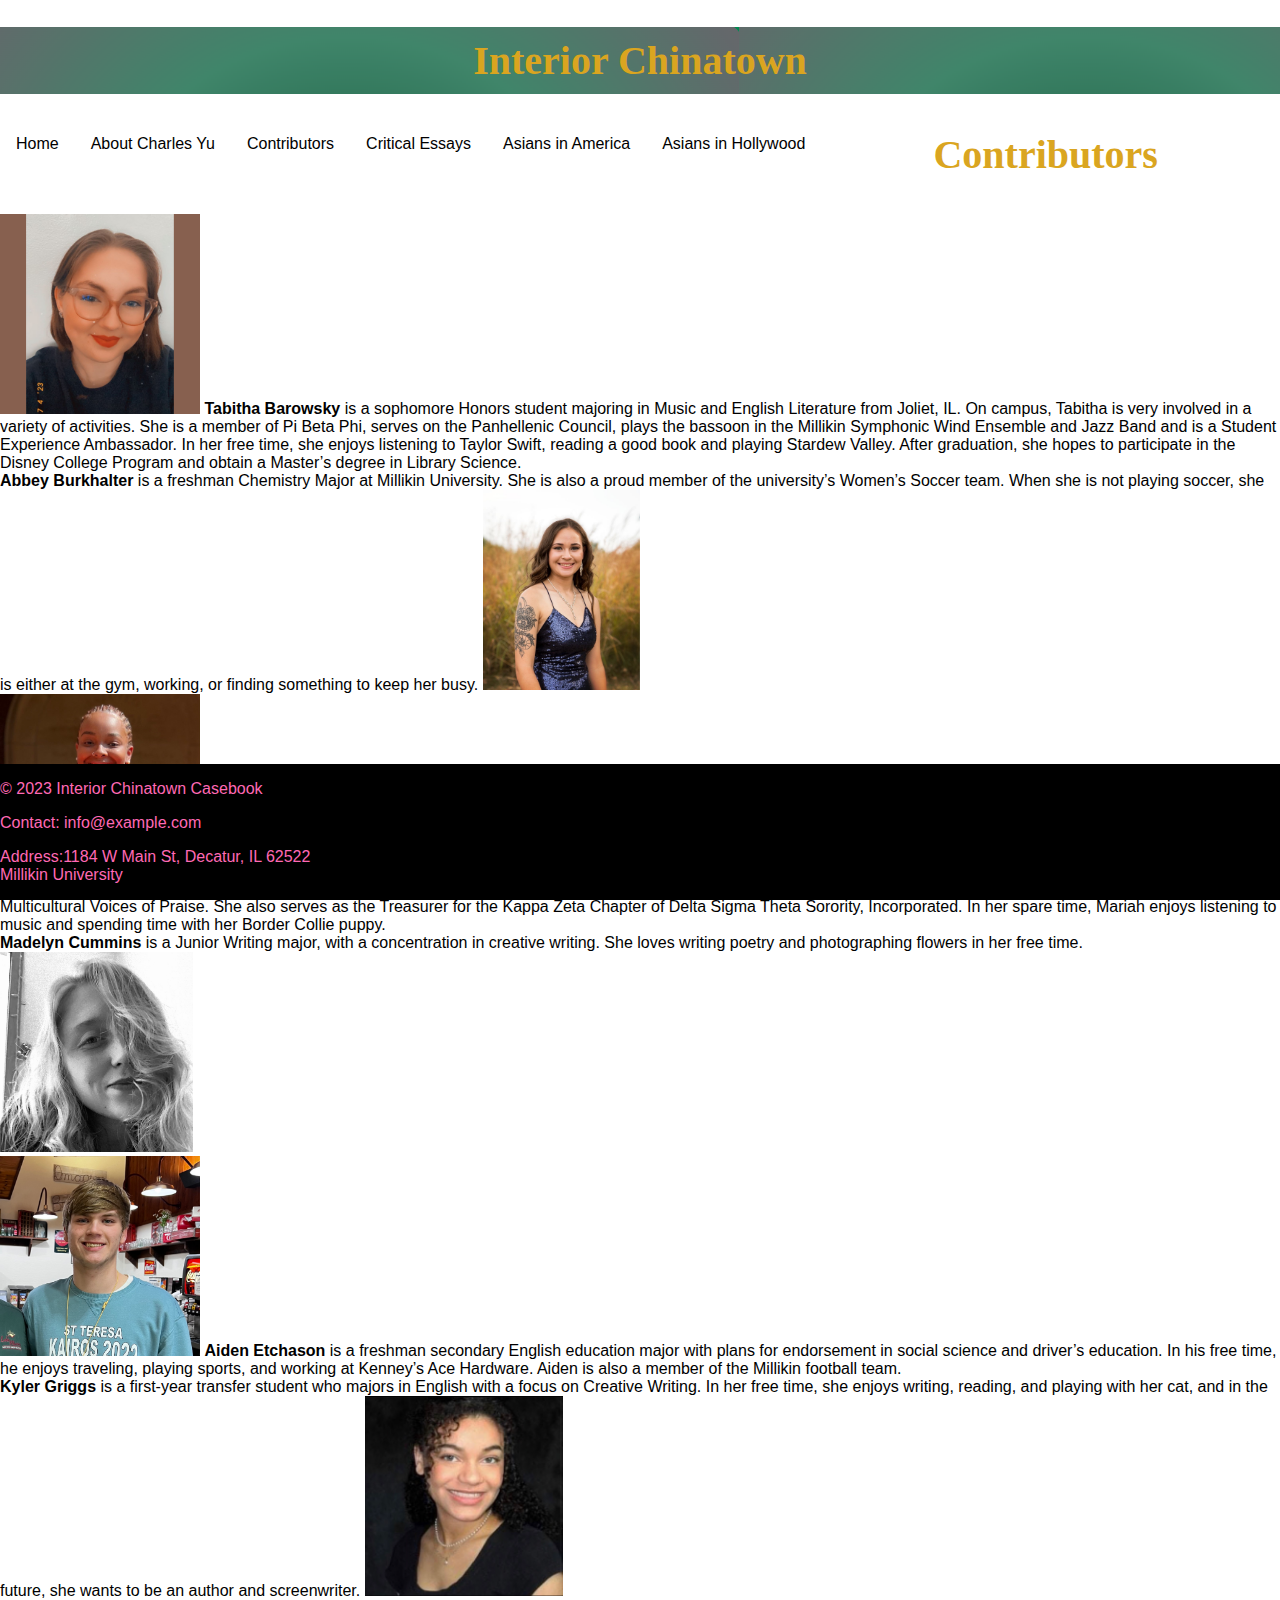
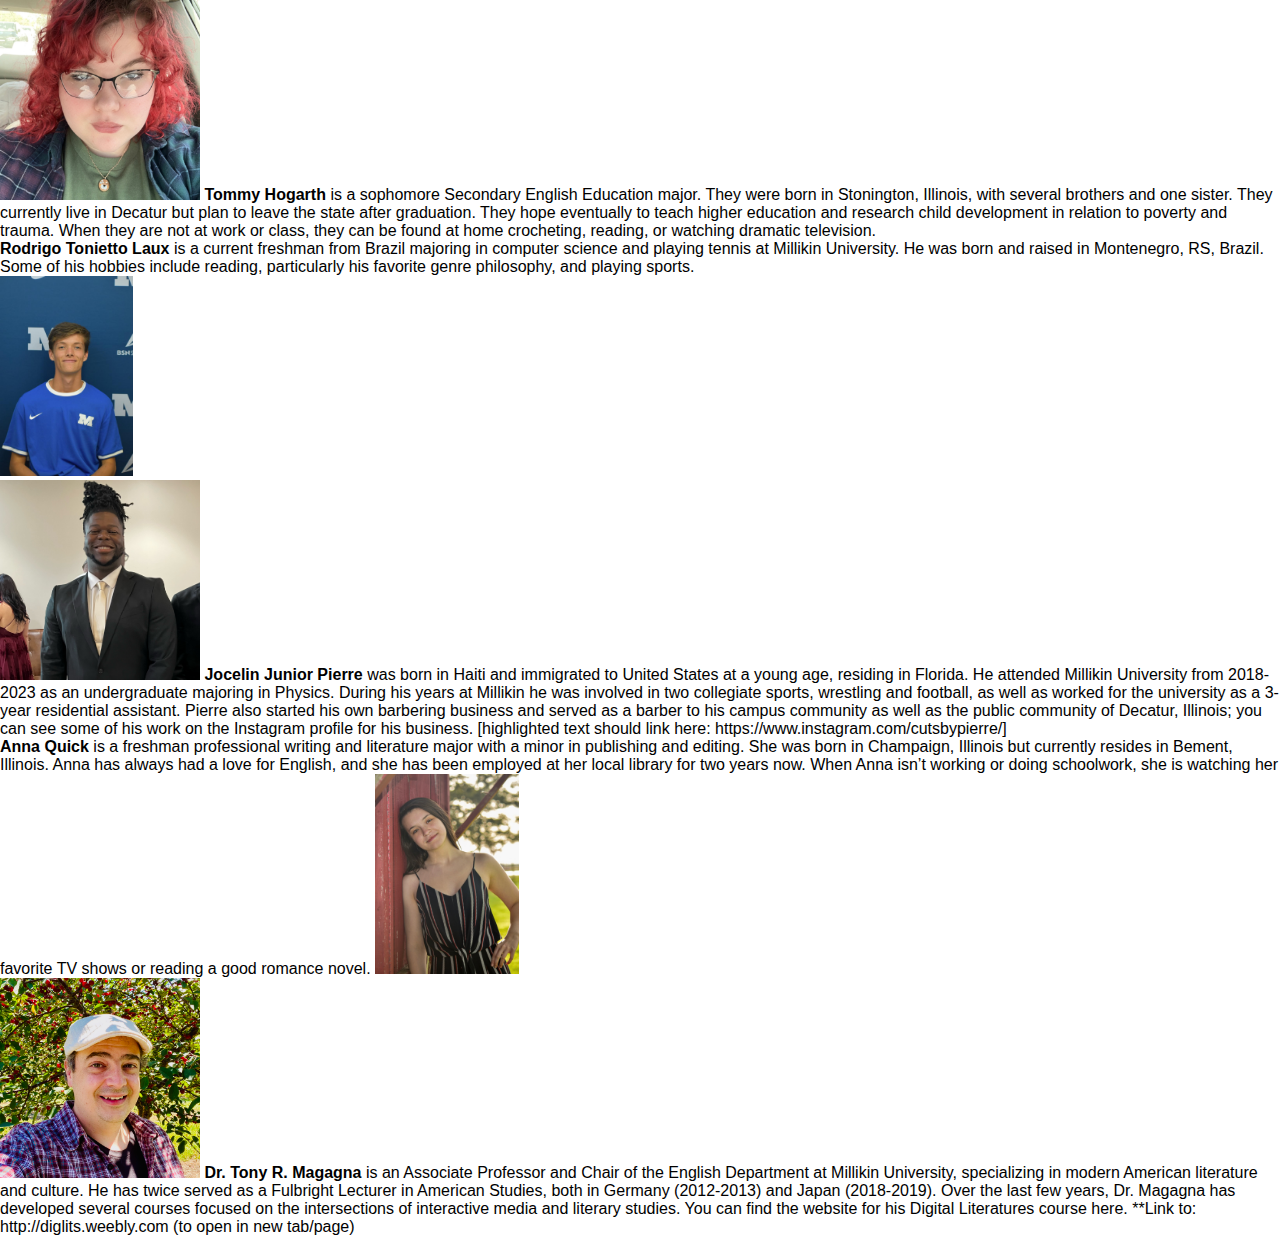
<file: contributors.html>
<!DOCTYPE html>

<html>
<head>
<style>
    
   
    <meta name="viewport" content="width=device-width, initial-scale=1">
.navbar {
overflow: hidden;
background-color: #333;
}

.navbar a {
  float: left;
  font-size: 16px;
  text-align: center;
  padding: 14px 16px;
  text-decoration: none;
}

.dropdown {
  float: left;
  overflow: hidden;
}

.dropdown .dropbtn {
  font-size: 16px;  
  border: none;
  outline: none;
  color:black;
  padding: 14px 16px;
  background-color: inherit;
  font-family: inherit;
  margin: 0;
}

.navbar a:hover, .dropdown:hover .dropbtn {
  background-color: hotpink;
}

.dropdown-content {
  display: none;
  position: absolute;
  min-width: 160px;
  box-shadow: 0px 8px 16px 0px rgba(0,0,0,0.2);
  z-index: 1;
}

.dropdown-content a {
  float: none;
  color: black;
  padding: 12px 16px;
  text-decoration: none;
  display: block;
  text-align: left;
}

.dropdown-content a:hover {
  background-color: #ddd;
}

.dropdown:hover .dropdown-content {
  display: block;
}

</style>
    
    <link rel="stylesheet" href="stylesheet.css">
</head>    
        
     
    
    <body>
     <header background-image= a href= "images/Interior%20Chinatown.png">
        
        
        <h1>Interior Chinatown</h1>
    
  <div class="navbar">
  <a class="active" href="index.html">Home</a>
  <a href="About.html">About Charles Yu</a>
<a href="contributors.html">Contributors</a>     
  <a href="criticalessays.html">Critical Essays</a>
      
  <div class="dropdown">
        <button class="dropbtn">Asians in America 
          <i class="fa fa-caret-down"></i>
 
      </button>
          

<div class="dropdown-content">
      <a href="asiansinamerica.html">1840s-1920s</a>
      <a href="asiansinamericaone.html">1930s-1980s</a>
     <a href="asiansinamericatwo.html">1980s- Present Day</a>
    </div>
     </div>
   
        
         <div class="dropdown">
        <button class="dropbtn">Asians in Hollywood
          <i class="fa fa-caret-down"></i>
 
      </button>
          
<div class="dropdown-content">
      <a href="asiansinhollywood.html">Timeline and Milestones</a>
      <a href="keymovies.html">Key Films</a>
     
    </div>
     </div>
        </div>
          </header>
    
    <h1>Contributors</h1>
    
    <div class="row">
       <img src="images/Barowsky.png" height="200px" alt="Picture of Tabitha Barowsky">
    
        <b>Tabitha Barowsky</b> is a sophomore Honors student majoring in Music and English Literature from Joliet, IL. On campus, Tabitha is very involved in a variety of activities. She is a member of Pi Beta Phi, serves on the Panhellenic Council, plays the bassoon in the Millikin Symphonic Wind Ensemble and Jazz Band and is a Student Experience Ambassador. In her free time, she enjoys listening to Taylor Swift, reading a good book and playing Stardew Valley. After graduation, she hopes to participate in the Disney College Program and obtain a Master’s degree in Library Science.
        </div>
        
        
        <div class="row">
        <b>Abbey Burkhalter</b> is a freshman Chemistry Major at Millikin University. She is also a proud member of the university’s Women’s Soccer team. When she is not playing soccer, she is either at the gym, working, or finding something to keep her busy.
            
            
        <img src="images/Burkhalter.jpeg" alt="Image of Abby Burkhalter" height="200px">
        </div>
        <div class="row">
            <img src="images/Crawford.jpg" alt="Image of Mariah Crawford" height="200px">
        <b>Mariah Crawford</b> is currently a Junior at Millikin University. She is a part of various student organizations, including Black Student Union and Multicultural Voices of Praise. She also serves as the Treasurer for the Kappa Zeta Chapter of Delta Sigma Theta Sorority, Incorporated. In her spare time, Mariah enjoys listening to music and spending time with her Border Collie puppy.
        </div>
        
        <div class="row">
          
        <b>Madelyn Cummins</b> is a Junior Writing major, with a concentration in creative writing. She loves writing poetry and photographing flowers in her free time. 
              <img src="images/Cummins.jpg" alt="Image of Madelyn Cummins" height="200px">
        </div>
        
        
        <div class="row">
              <img src="images/Etchason.jpeg" alt="Image of Aiden Etchason" height="200px">
        <b>Aiden Etchason</b> is a freshman secondary English education major with plans for endorsement in social science and driver’s education. In his free time, he enjoys traveling, playing sports, and working at Kenney’s Ace Hardware. Aiden is also a member of the Millikin football team.
        </div>
        <div class="row">
        <b>Kyler Griggs</b> is a first-year transfer student who majors in English with a focus on Creative Writing. In her free time, she enjoys writing, reading, and playing with her cat, and in the future, she wants to be an author and screenwriter.
              <img src="images/Griggs.jpeg" alt="Image of Kyler Griggs" height="200px">
        </div>
        
        <div class="row">
              <img src="images/Hogarth.jpg" alt="Image of Tommy Hogarth" height="200px">
        <b>Tommy Hogarth</b> is a sophomore Secondary English Education major. They were born in Stonington, Illinois, with several brothers and one sister. They currently live in Decatur but plan to leave the state after graduation. They hope eventually to teach higher education and research child development in relation to poverty and trauma. When they are not at work or class, they can be found at home crocheting, reading, or watching dramatic television. 
        </div>
          <div class="row">
              <b>Rodrigo Tonietto Laux</b> is a current freshman from Brazil majoring in computer science and playing tennis at Millikin University. He was born and raised in Montenegro, RS, Brazil. Some of his hobbies include reading, particularly his favorite genre philosophy, and playing sports.</div>
          <img src="images/Laux.jpeg" alt="Image of Rodrigo Tonietto Laux" height="200px">
  <div class="row">
        <img src="images/Pierre.JPEG"alt="Image of Jocelin Junior Pierre" height="200px">
        <b>Jocelin Junior Pierre</b> was born in Haiti and immigrated to United States at a young age, residing in Florida. He attended Millikin University from 2018-2023 as an undergraduate majoring in Physics. During his years at Millikin he was involved in two collegiate sports, wrestling and football, as well as worked for the university as a 3-year residential assistant. Pierre also started his own barbering business and served as a barber to his campus community as well as the public community of Decatur, Illinois; you can see some of his work on the Instagram profile for his business. [highlighted text should link here: https://www.instagram.com/cutsbypierre/]
        </div>
      
  <div class="row">
      <b>Anna Quick</b> is a freshman professional writing and literature major with a minor in publishing and editing. She was born in Champaign, Illinois but currently resides in Bement, Illinois. Anna has always had a love for English, and she has been employed at her local library for two years now. When Anna isn’t working or doing schoolwork, she is watching her favorite TV shows or reading a good romance novel.
          <img src="images/Quick.jpeg" alt="Image of Anna Quick" height="200px">
        </div>
  <div class="row">
        <img src="images/Magagna.jpeg" alt="Image of Dr. Tony R. Magagna" height="200px">
        <b>Dr. Tony R. Magagna</b> is an Associate Professor and Chair of the English Department at Millikin University, specializing in modern American literature and culture. He has twice served as a Fulbright Lecturer in American Studies, both in Germany (2012-2013) and Japan (2018-2019). Over the last few years, Dr. Magagna has developed several courses focused on the intersections of interactive media and literary studies. You can find the website for his Digital Literatures course here. **Link to: http://diglits.weebly.com (to open in new tab/page)
      </div>
    
    
        
        
        
        
    <footer>
    <div class="footer-content">
        <div class="footer-left">
            <p>&copy; 2023 Interior Chinatown Casebook</p>
        </div>
        <div class="footer-right">
            <p>Contact: info@example.com</p>
            <p>Address:1184 W Main St, Decatur, IL 62522
            <br>Millikin University</p>
        </div>
    </div>
</footer>    
    </body>
    
    
    
    
    
    
    
    
    
    
    
    
</html>
</file>
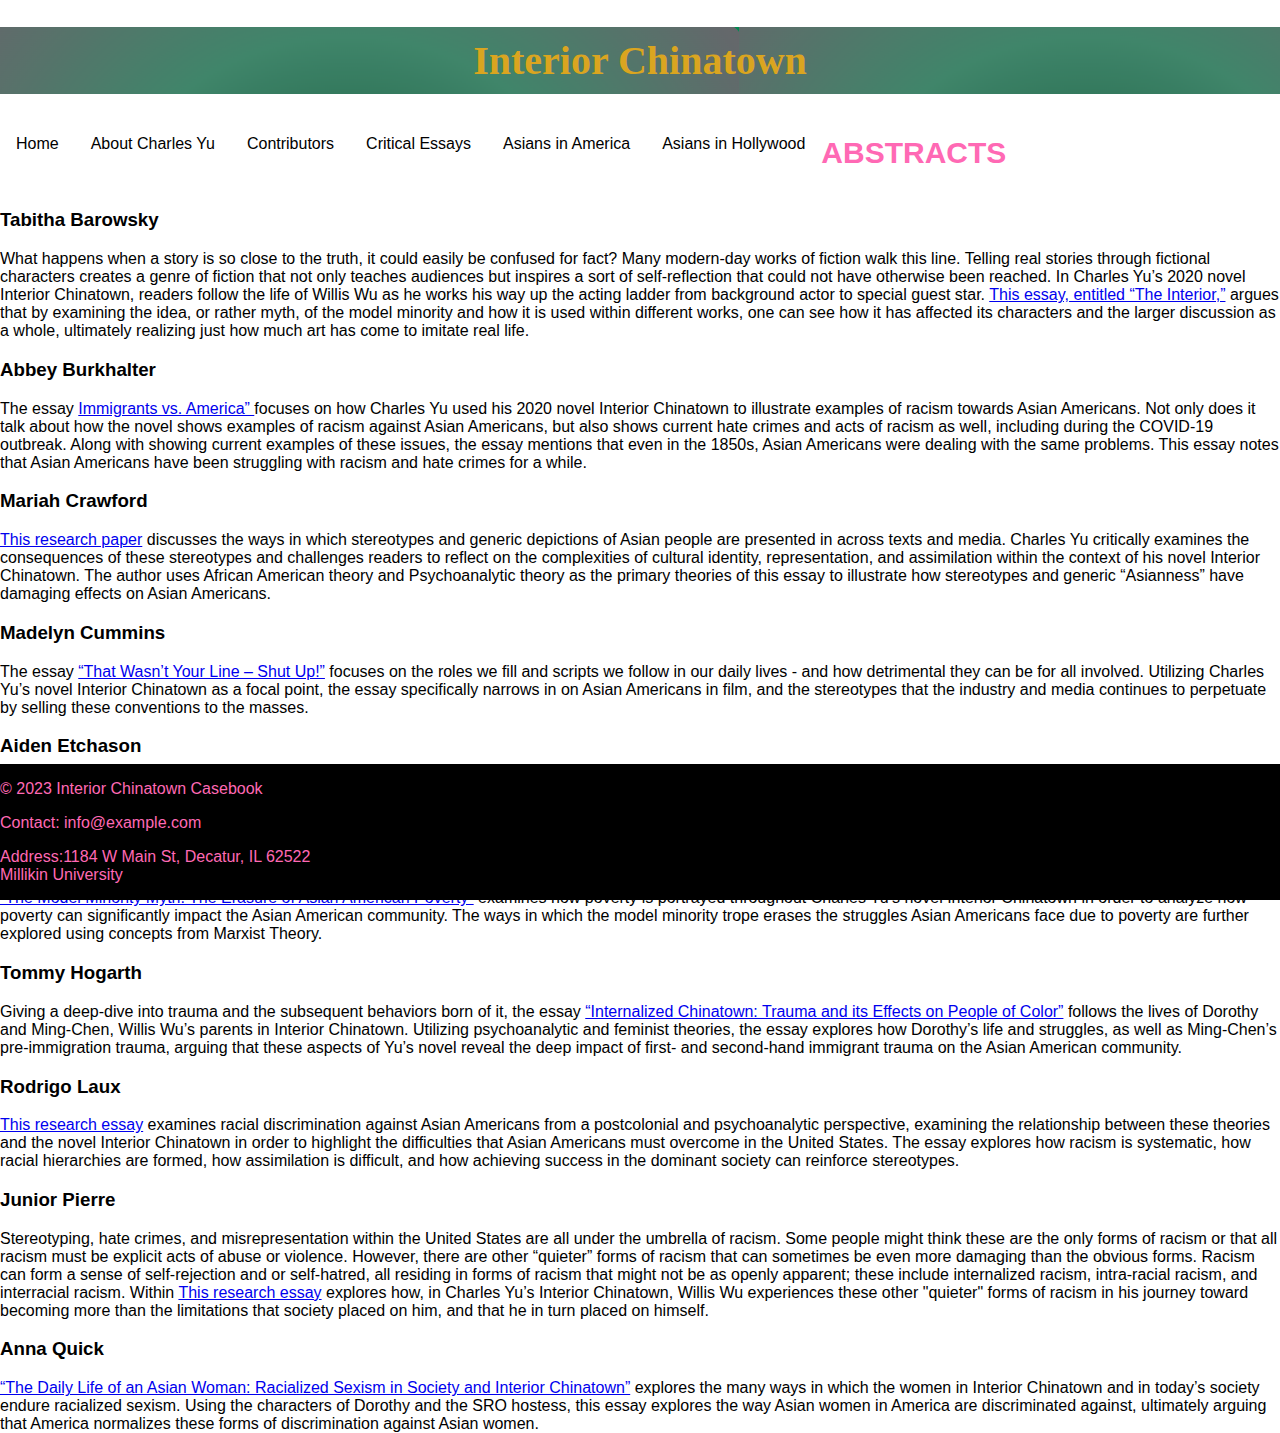
<file: criticalessays.html>
<!Doctype HTML>
<html>
<head>
<style>

     
<meta name="viewport" content="width=device-width, initial-scale=1">
.navbar {
  overflow: hidden;
  background-color: #333;
}

.navbar a {
  float: left;
  font-size: 16px;
  text-align: center;
  padding: 14px 16px;
  text-decoration: none;
}

.dropdown {
  float: left;
  overflow: hidden;
}

.dropdown .dropbtn {
  font-size: 16px;  
  border: none;
  outline: none;
  color: black;
  padding: 14px 16px;
  background-color: inherit;
  font-family: inherit;
  margin: 0;
}

.navbar a:hover, .dropdown:hover .dropbtn {
  background-color: hotpink;
}

.dropdown-content {
  display: none;
  position: absolute;
  min-width: 160px;
  box-shadow: 0px 8px 16px 0px rgba(0,0,0,0.2);
  z-index: 1;
}

.dropdown-content a {
  float: none;
  color: black;
  padding: 12px 16px;
  text-decoration: none;
  display: block;
  text-align: left;
}

.dropdown-content a:hover {
  background-color: #ddd;
}

.dropdown:hover .dropdown-content {
  display: block;
}

</style>
    <link rel="stylesheet" href="stylesheet.css">
</head>    
        
     
    
    <body>
    <header background-image= a href= "images/Interior%20Chinatown.png">
        
        
        <h1>Interior Chinatown</h1>
    
  <div class="navbar">
  <a class="active" href="index.html">Home</a>
  <a href="About.html">About Charles Yu</a>
<a href="contributors.html">Contributors</a>     
  <a href="criticalessays.html">Critical Essays</a>
      
  <div class="dropdown">
        <button class="dropbtn">Asians in America 
          <i class="fa fa-caret-down"></i>
 
      </button>
          

<div class="dropdown-content">
      <a href="asiansinamerica.html">1840s-1920s</a>
      <a href="asiansinamericaone.html">1930s-1980s</a>
     <a href="asiansinamericatwo.html">1980s- Present Day</a>
    </div>
     </div>
   
        
         <div class="dropdown">
        <button class="dropbtn">Asians in Hollywood
          <i class="fa fa-caret-down"></i>
 
      </button>
          
<div class="dropdown-content">
      <a href="asiansinhollywood.html">Timeline and Milestones</a>
      <a href="keymovies.html">Key Films</a>
     
    </div>
     </div>
        </div>
          </header>
    
        
        <h2>ABSTRACTS</h2>


        <h3>Tabitha Barowsky</h3>
        What happens when a story is so close to the truth, it could easily be confused for fact? Many modern-day works of fiction walk this line. Telling real stories through fictional characters creates a genre of fiction that not only teaches audiences but inspires a sort of self-reflection that could not have otherwise been reached. In Charles Yu’s 2020 novel Interior Chinatown, readers follow the life of Willis Wu as he works his way up the acting ladder from background actor to special guest star. <a target="_blank" href="file:///C:/Users/crist/AppData/Local/Temp/28deb1ef-7eff-491d-9ebc-2460d5abe73e_Casebook_S23.zip.73e/Casebook_S23/Essays/Barowsky.pdf">This essay, entitled “The Interior,”</a> argues that by examining the idea, or rather myth, of the model minority and how it is used within different works, one can see how it has affected its characters and the larger discussion as a whole, ultimately realizing just how much art has come to imitate real life.

        <h3>Abbey Burkhalter</h3>
        The essay <a href="file:///C:/Users/crist/AppData/Local/Temp/aa664535-d11f-4c43-aa08-3aeb8ff8db1e_Casebook_S23.zip.b1e/Casebook_S23/Essays/Burkhalter.pdf" target="_blank"> Immigrants vs. America” </a>focuses on how Charles Yu used his 2020 novel Interior Chinatown to illustrate examples of racism towards Asian Americans. Not only does it talk about how the novel shows examples of racism against Asian Americans, but also shows current hate crimes and acts of racism as well, including during the COVID-19 outbreak. Along with showing current examples of these issues, the essay mentions that even in the 1850s, Asian Americans were dealing with the same problems. This essay notes that Asian Americans have been struggling with racism and hate crimes for a while.

        <h3>Mariah Crawford</h3>
        <a href="file:///C:/Users/crist/AppData/Local/Temp/4af2e68b-b643-4955-8d4c-aa14c74a3234_Casebook_S23.zip.234/Casebook_S23/Essays/Crawford.pdf" target="_blank">This research paper</a> discusses the ways in which stereotypes and generic depictions of Asian people are presented in across texts and media. Charles Yu critically examines the consequences of these stereotypes and challenges readers to reflect on the complexities of cultural identity, representation, and assimilation within the context of his novel Interior Chinatown. The author uses African American theory and Psychoanalytic theory as the primary theories of this essay to illustrate how stereotypes and generic “Asianness” have damaging effects on Asian Americans. 

        <h3>Madelyn Cummins</h3>
        The essay <a href="file:///C:/Users/crist/AppData/Local/Temp/cf69075d-0a93-45b4-8ffb-7ab05bd5c3f0_Casebook_S23.zip.3f0/Casebook_S23/Essays/Cummins.pdf" target="_blank">“That Wasn’t Your Line – Shut Up!”</a> focuses on the roles we fill and scripts we follow in our daily lives - and how detrimental they can be for all involved. Utilizing Charles Yu’s novel Interior Chinatown as a focal point, the essay specifically narrows in on Asian Americans in film, and the stereotypes that the industry and media continues to perpetuate by selling these conventions to the masses.

        <h3>Aiden Etchason</h3>
        Throughout Charles Yu’s novel Interior Chinatown, racism and discrimination are evident against the Asian American community. In the essay <a href="file:///C:/Users/crist/AppData/Local/Temp/63795e83-d09c-4c22-a377-1162393974bc_Casebook_S23.zip.4bc/Casebook_S23/Essays/Etchason.pdf" target="_blank">“Two Hundred Years of Stagnation,”</a> readers get an inside look into the experience and life of the Asian American. The paper explores topics in Asian American history, discrimination against fictional characters, and ultimately the real life examples and implications that Interior Chinatown gives readers.


        <h3>Kyler Griggs</h3>
        <a href="file:///C:/Users/crist/AppData/Local/Temp/c629b818-0e78-4757-9a8a-a085cae3db03_Casebook_S23.zip.b03/Casebook_S23/Essays/Griggs.pdf" target="_blank">“The Model Minority Myth: The Erasure of Asian American Poverty”</a> examines how poverty is portrayed throughout Charles Yu’s novel Interior Chinatown in order to analyze how poverty can significantly impact the Asian American community. The ways in which the model minority trope erases the struggles Asian Americans face due to poverty are further explored using concepts from Marxist Theory.

        <h3>Tommy Hogarth</h3>
        Giving a deep-dive into trauma and the subsequent behaviors born of it, the essay <a href="file:///C:/Users/crist/AppData/Local/Temp/3839796a-01a4-48d2-9809-60aa432af4fe_Casebook_S23.zip.4fe/Casebook_S23/Essays/Hogarth.pdf" target="_blank">“Internalized Chinatown: Trauma and its Effects on People of Color”</a> follows the lives of Dorothy and Ming-Chen, Willis Wu’s parents in Interior Chinatown. Utilizing psychoanalytic and feminist theories, the essay explores how Dorothy’s life and struggles, as well as Ming-Chen’s pre-immigration trauma, arguing that these aspects of Yu’s novel reveal the deep impact of first- and second-hand immigrant trauma on the Asian American community.

        <h3>Rodrigo Laux</h3>
        <a href="file:///C:/Users/crist/AppData/Local/Temp/b3e187ec-8340-4c57-9c2b-2c18dfa13592_Casebook_S23.zip.592/Casebook_S23/Essays/Laux.pdf" target="_blank">This research essay</a> examines racial discrimination against Asian Americans from a postcolonial and psychoanalytic perspective, examining the relationship between these theories and the novel Interior Chinatown in order to highlight the difficulties that Asian Americans must overcome in the United States. The essay explores how racism is systematic, how racial hierarchies are formed, how assimilation is difficult, and how achieving success in the dominant society can reinforce stereotypes.

        <h3>Junior Pierre</h3>
        Stereotyping, hate crimes, and misrepresentation within the United States are all under the umbrella of racism. Some people might think these are the only forms of racism or that all racism must be explicit acts of abuse or violence. However, there are other “quieter” forms of racism that can sometimes be even more damaging than the obvious forms. Racism can form a sense of self-rejection and or self-hatred, all residing in forms of racism that might not be as openly apparent; these include internalized racism, intra-racial racism, and interracial racism. Within <a href="file:///C:/Users/crist/AppData/Local/Temp/7049e825-a092-46d8-99f2-530de6c52b72_Casebook_S23.zip.b72/Casebook_S23/Essays/Pierre.pdf" target="_blank">This research essay</a> explores how, in Charles Yu’s Interior Chinatown, Willis Wu experiences these other "quieter" forms of racism in his journey toward becoming more than the limitations that society placed on him, and that he in turn placed on himself.

        <h3>Anna Quick</h3>
        <a href="file:///C:/Users/crist/AppData/Local/Temp/7049e825-a092-46d8-99f2-530de6c52b72_Casebook_S23.zip.b72/Casebook_S23/Essays/Pierre.pdf">“The Daily Life of an Asian Woman: Racialized Sexism in Society and Interior Chinatown”</a> explores the many ways in which the women in Interior Chinatown and in today’s society endure racialized sexism. Using the characters of Dorothy and the SRO hostess, this essay explores the way Asian women in America are discriminated against, ultimately arguing that America normalizes these forms of discrimination against Asian women. 


  
    
    
    
    
    
    
    
    
    
    
    
    
    
    
    
    
    
    
    
    <footer>
    <div class="footer-content">
        <div class="footer-left">
            <p>&copy; 2023 Interior Chinatown Casebook</p>
        </div>
        <div class="footer-right">
            <p>Contact: info@example.com</p>
            <p>Address:1184 W Main St, Decatur, IL 62522
            <br>Millikin University</p>
        </div>
    </div>
</footer>
    </body>
    
    </html>
</file>
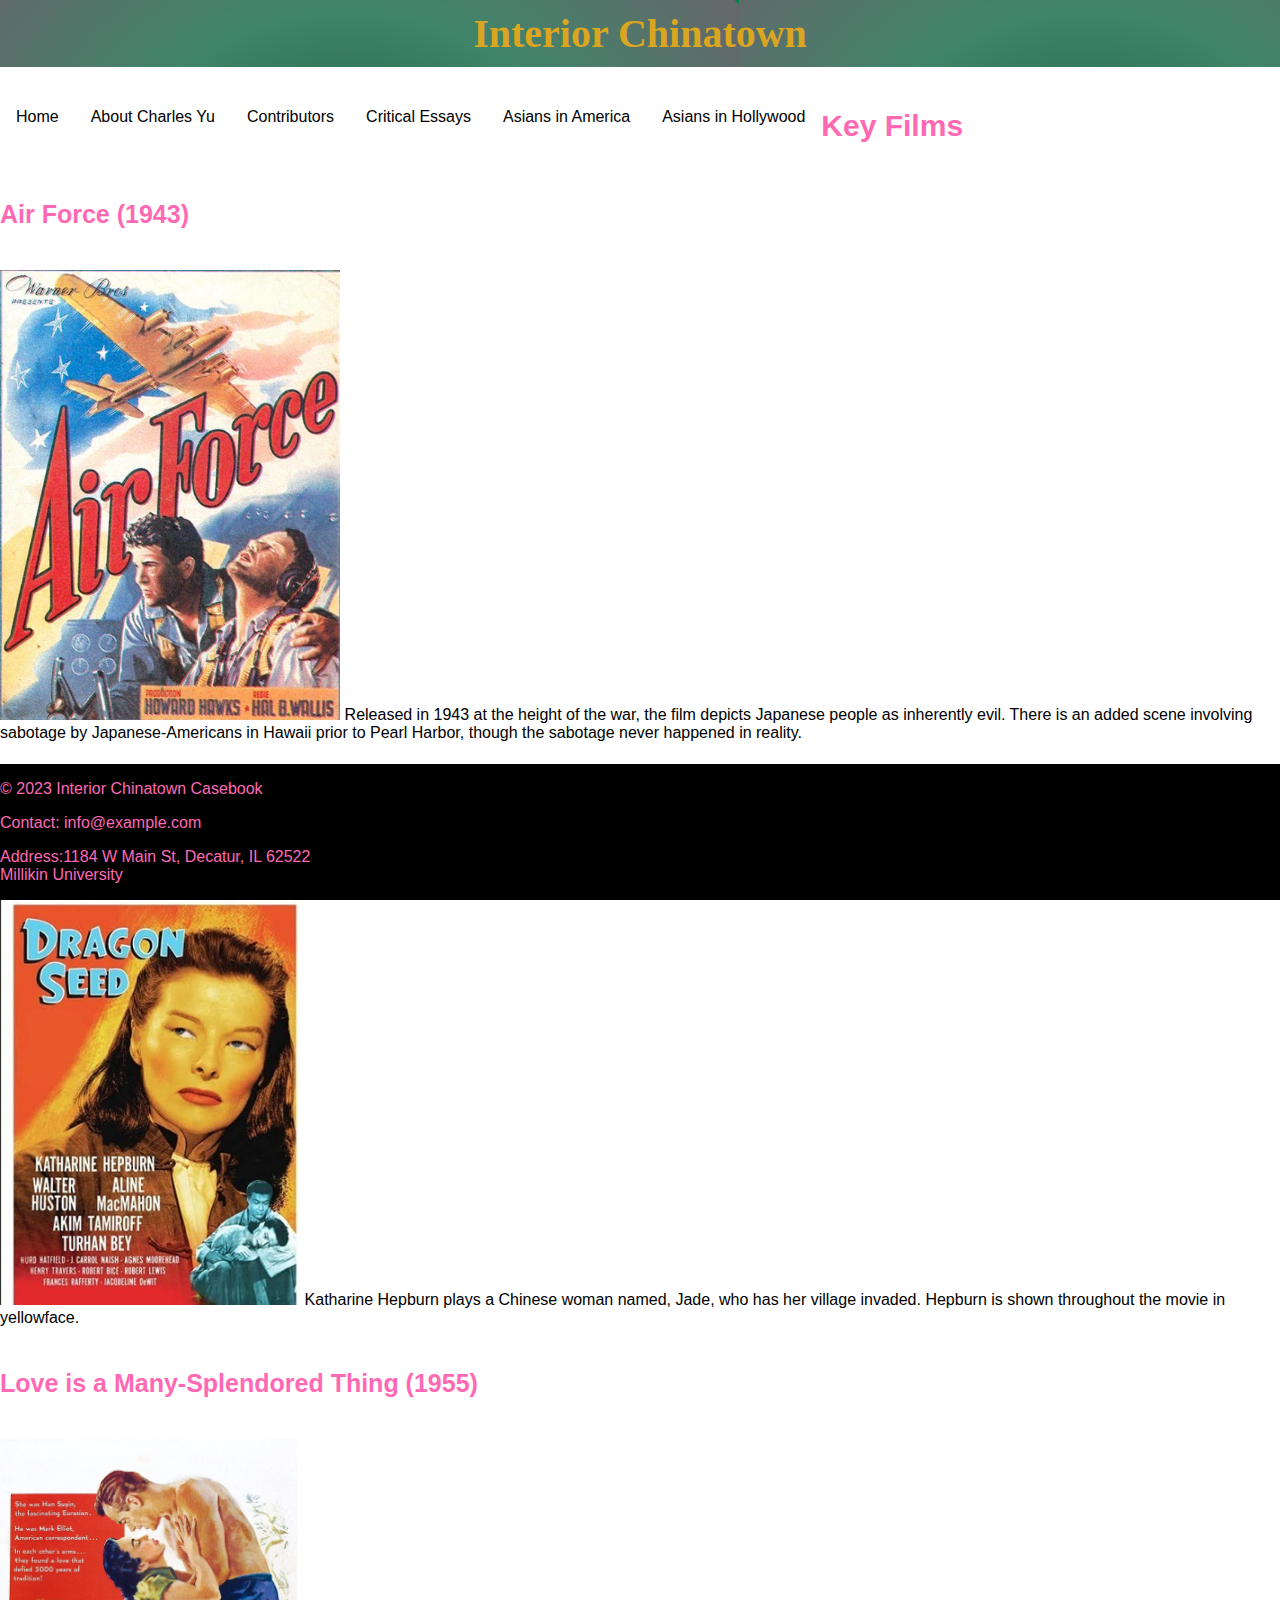
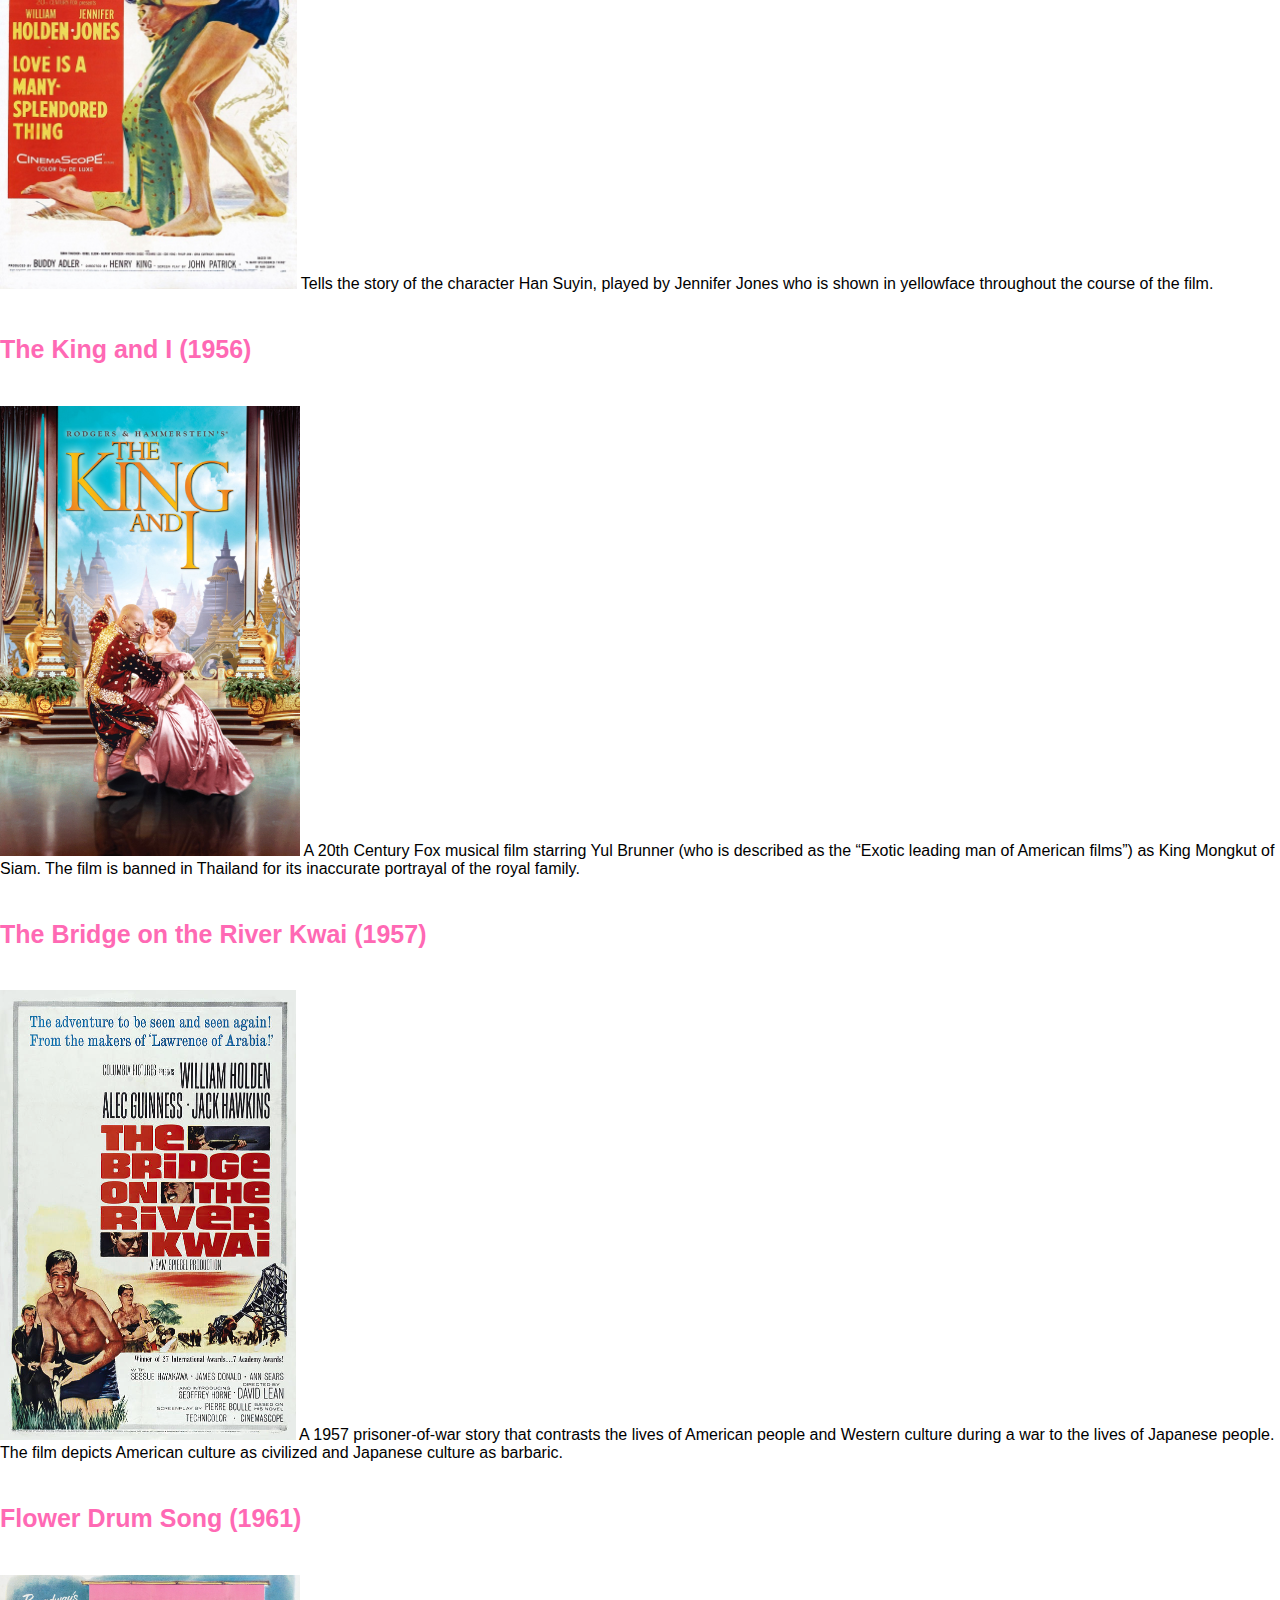
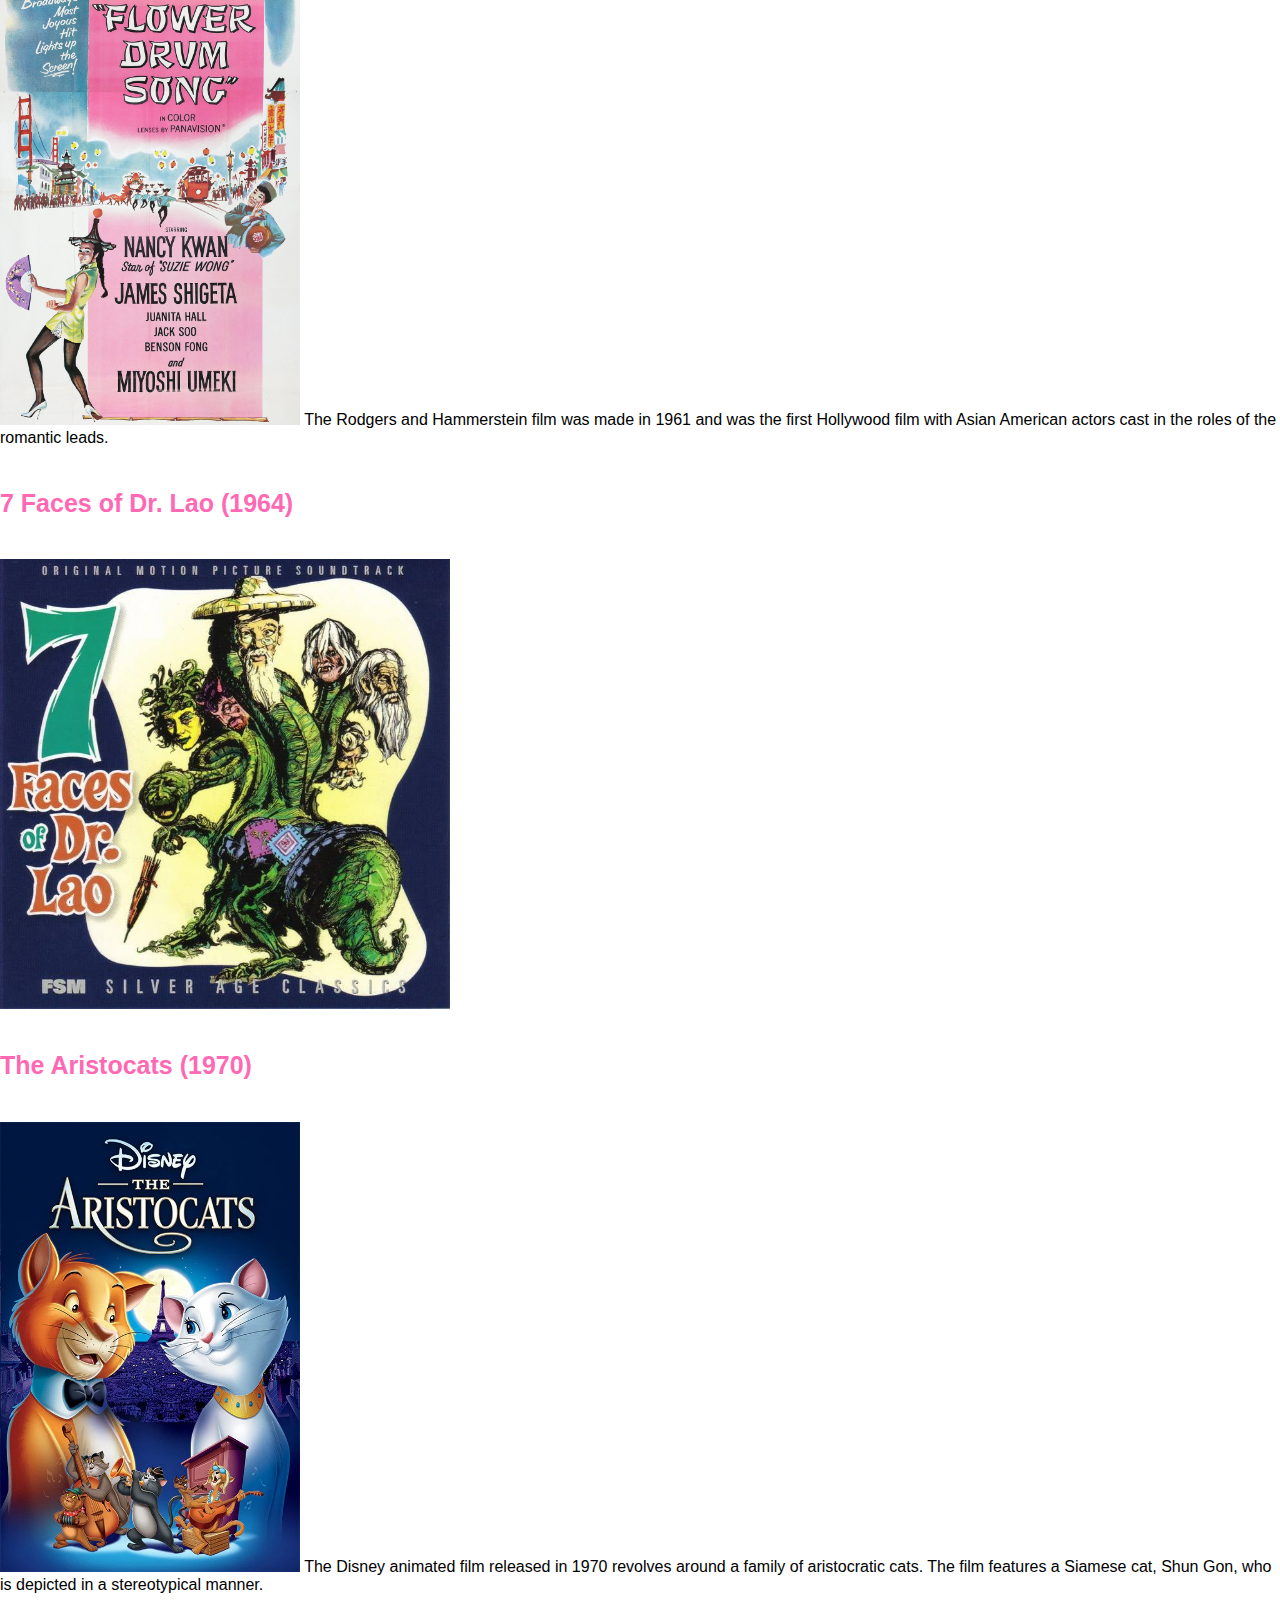
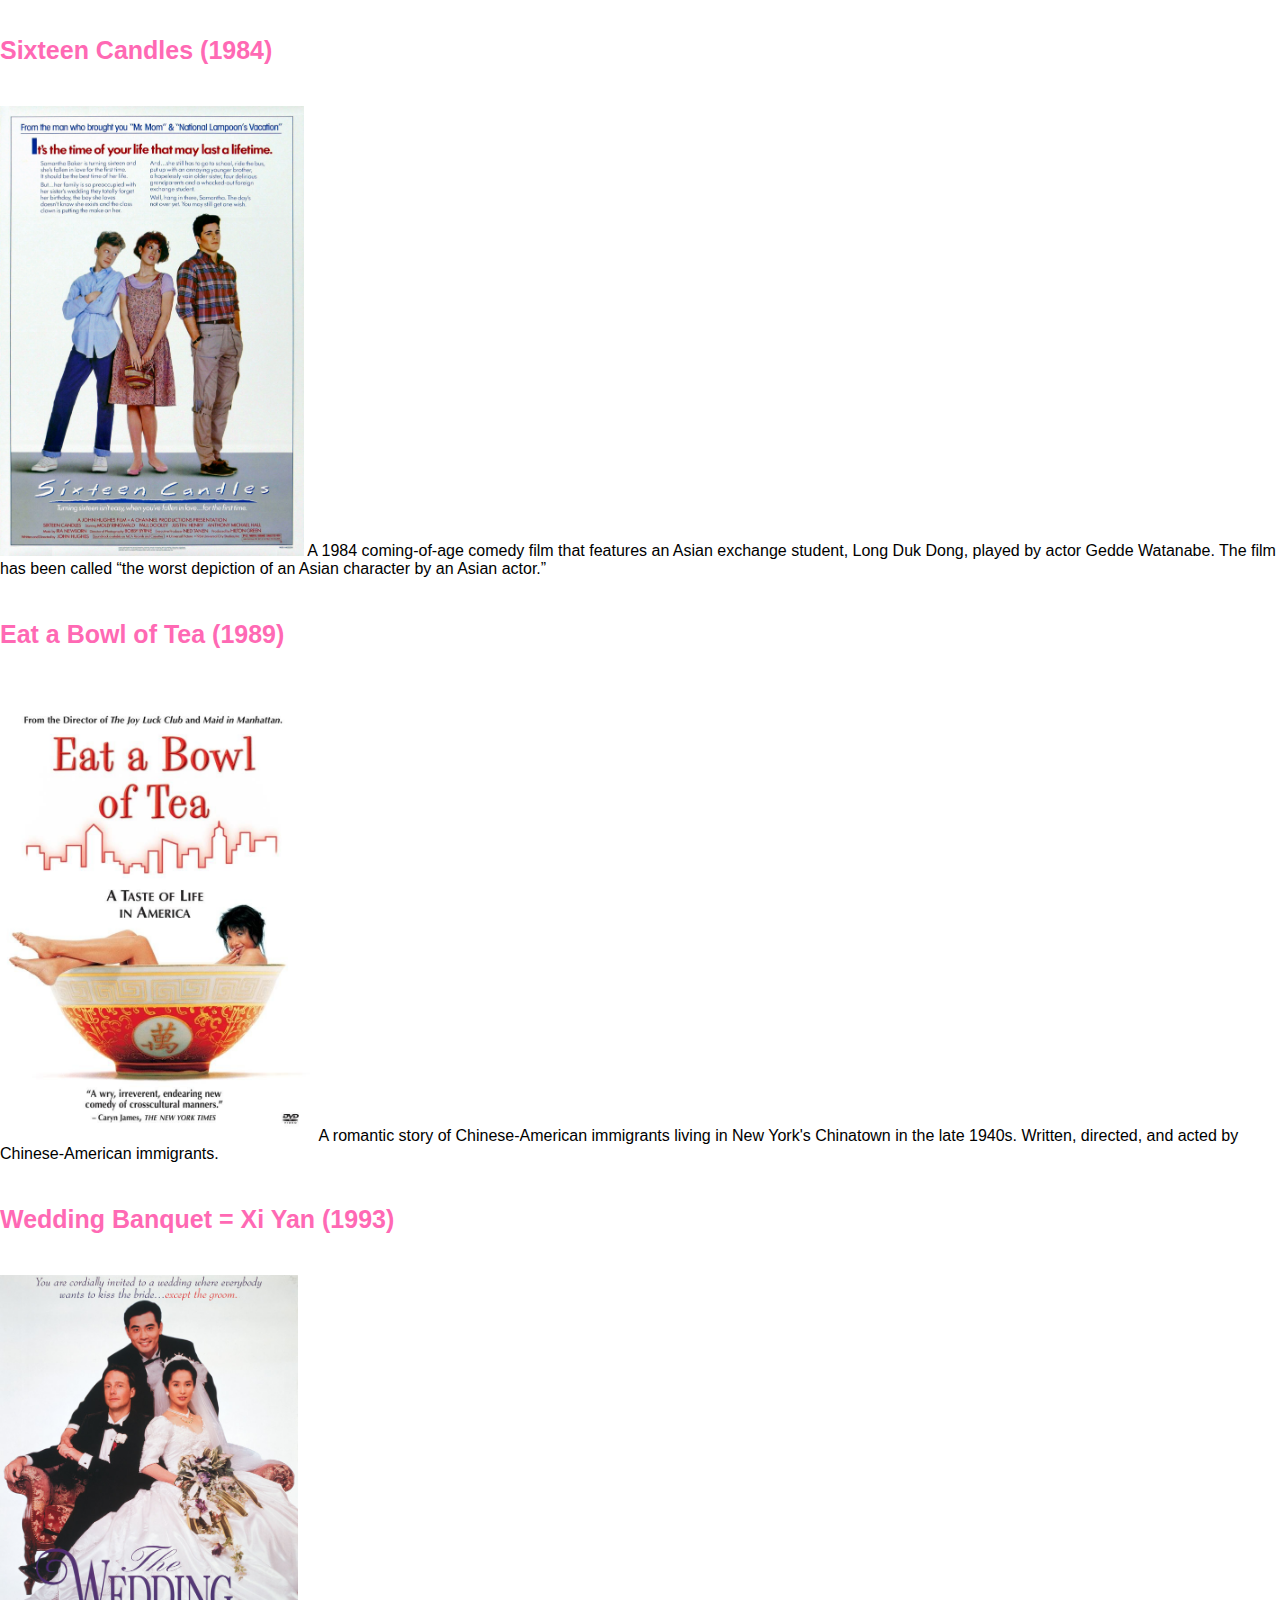
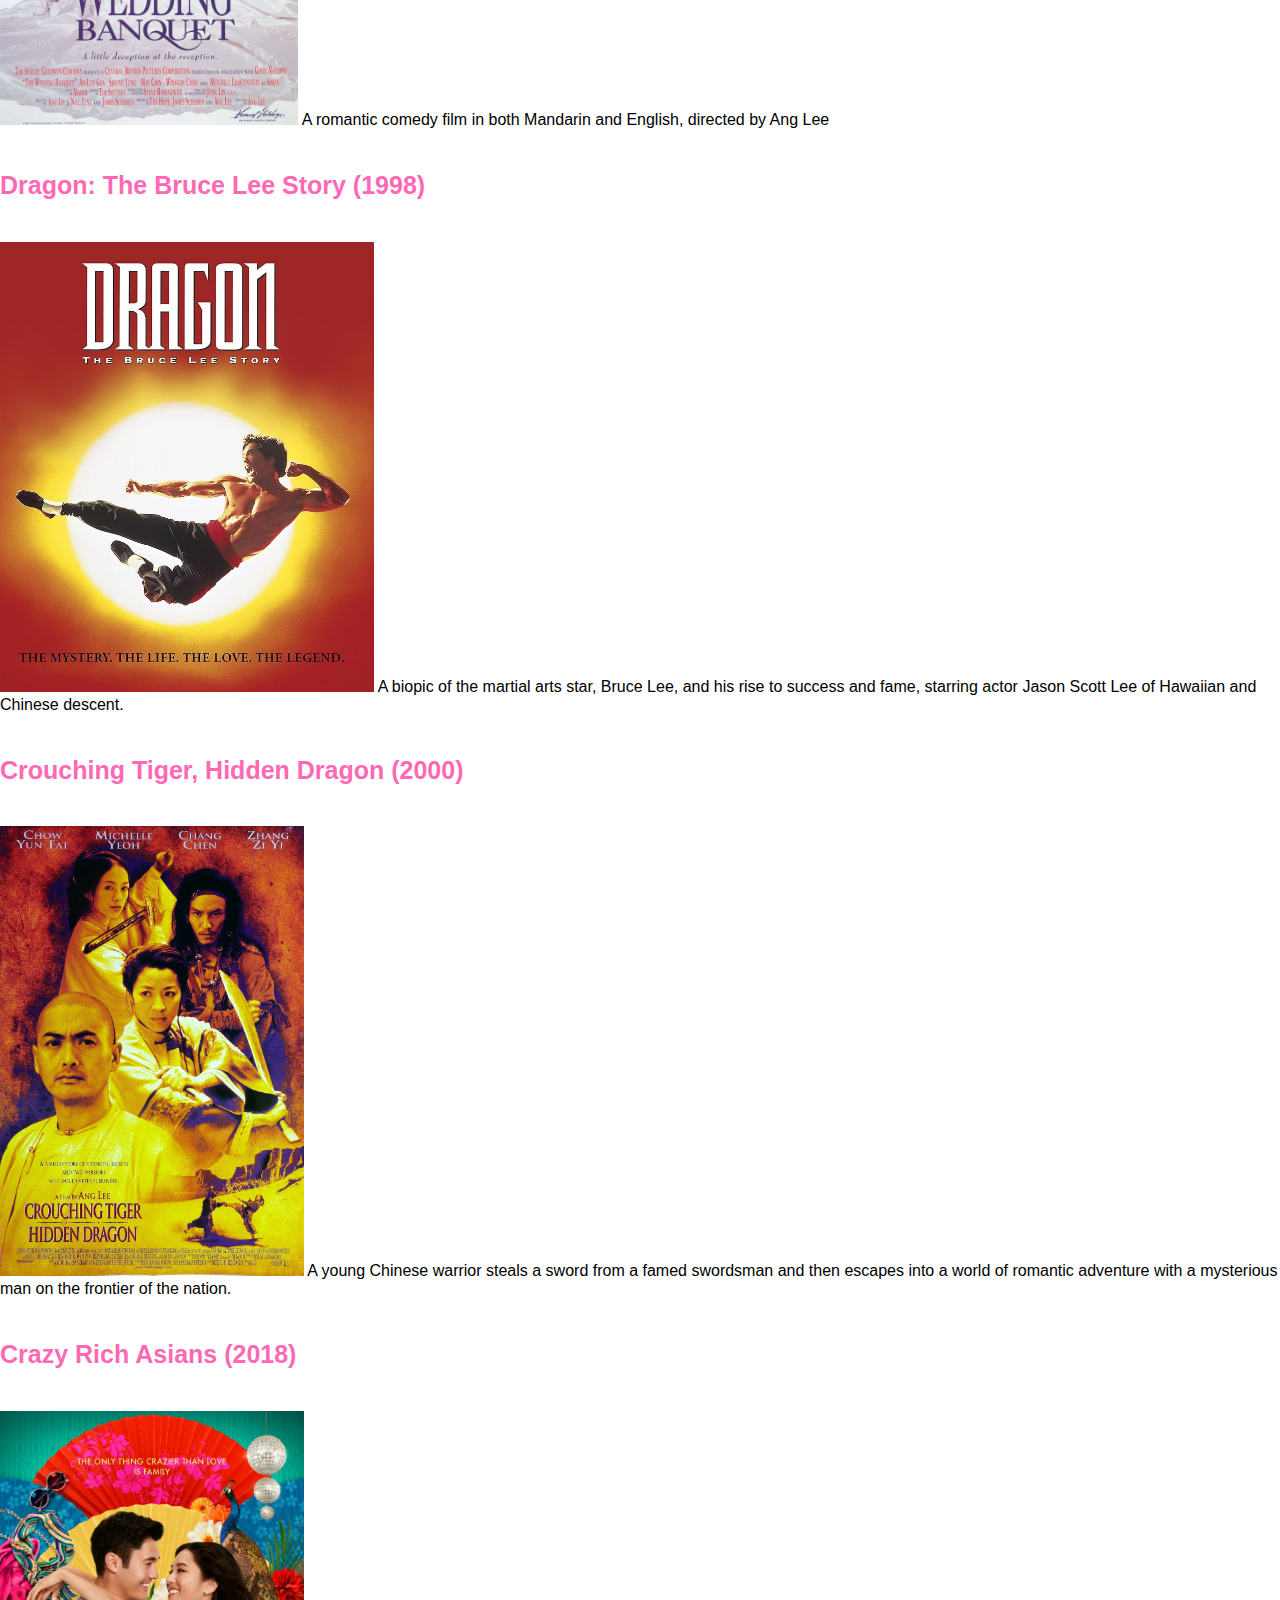
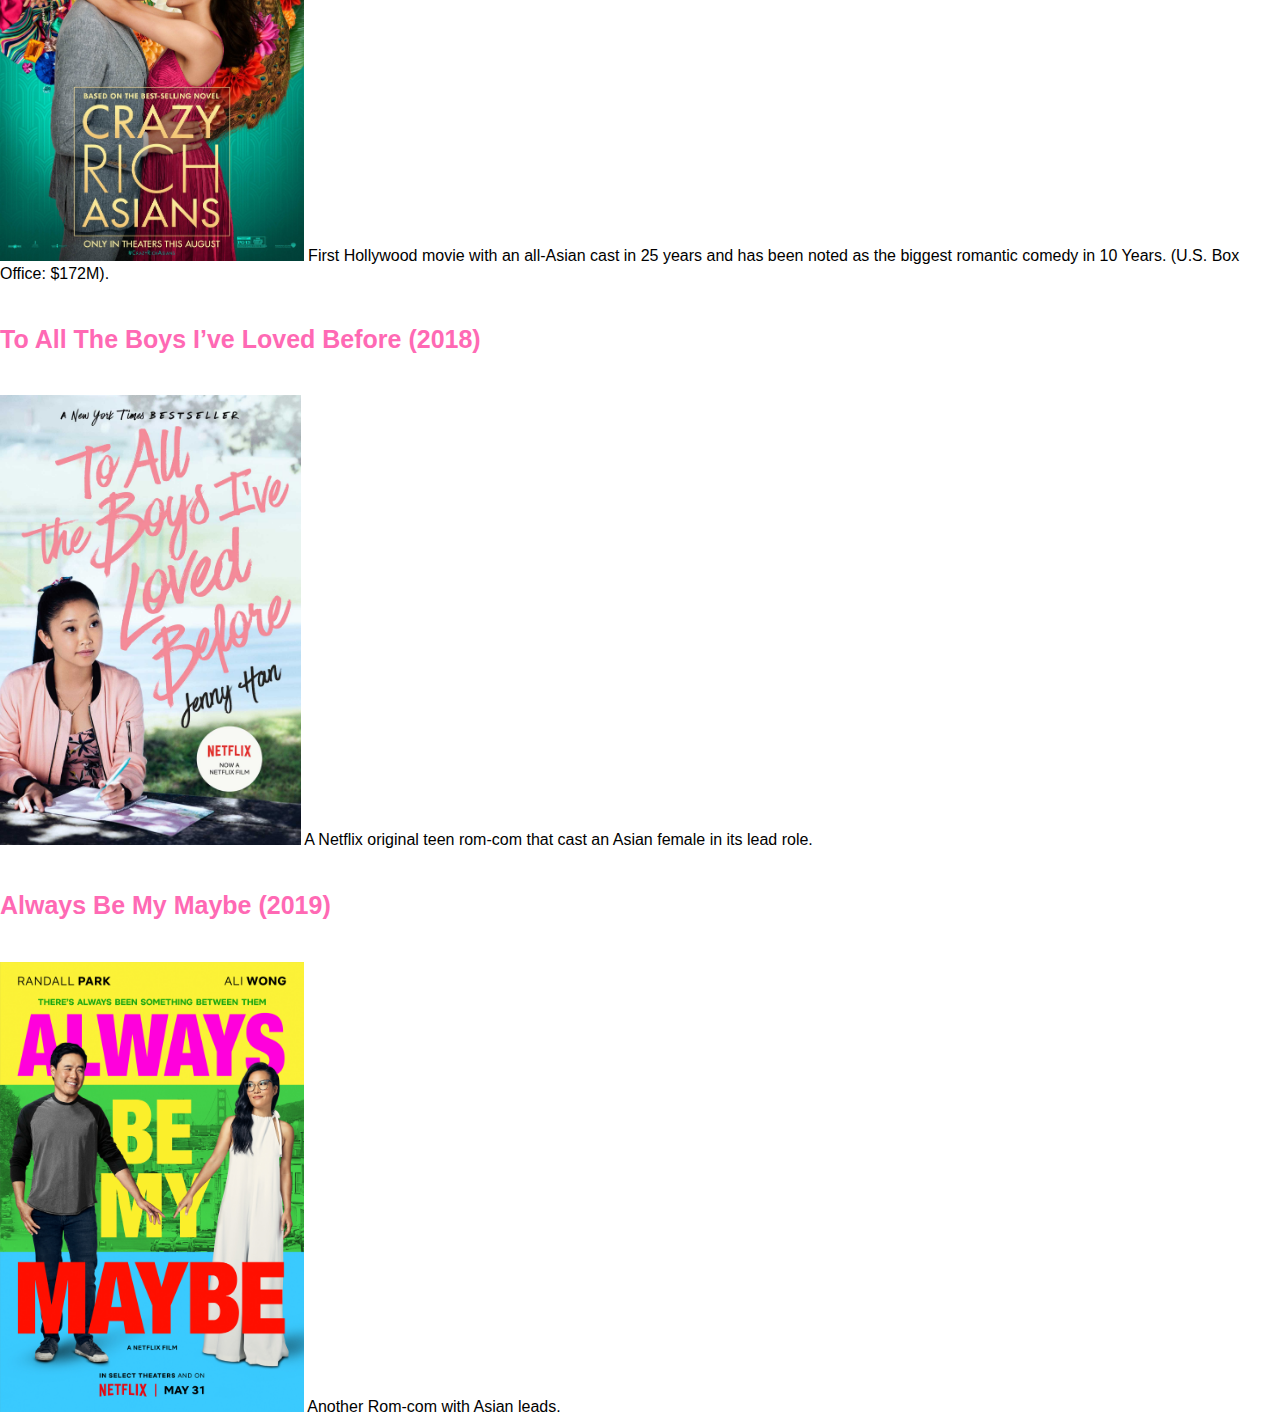
<file: keymovies.html>
<! DOCTYPE html>
<html>
<head>
<style>
    img{height: 50%}
      
    <meta name="viewport" content="width=device-width, initial-scale=1">
.navbar {
  overflow: hidden;
  background-color: #333;
}
.navbar a {
  float: left;
  font-size: 16px;
  text-align: center;
  padding: 14px 16px;
  text-decoration: none;
}
.dropdown {
  float: left;
  overflow: hidden;
}
.dropdown .dropbtn {
  font-size: 16px;  
  border: none;
  outline: none;
  color: black;
  padding: 14px 16px;
  background-color: inherit;
  font-family: inherit;
  margin: 0;
}
.navbar a:hover, .dropdown:hover .dropbtn {
  background-color: hotpink;
}
.dropdown-content {
  display: none;
  position: absolute;
  min-width: 160px;
  box-shadow: 0px 8px 16px 0px rgba(0,0,0,0.2);
  z-index: 1;
}
.dropdown-content a {
  float: none;
  color: black;
  padding: 12px 16px;
  text-decoration: none;
  display: block;
  text-align: left;
}
.dropdown-content a:hover {
  background-color: #ddd;
}
.dropdown:hover .dropdown-content {
  display: block;

}

    
    
    </style>
    <link rel="stylesheet" href="stylesheet.css">
    </head>
<body>
     <header background-image= a href= "Interior%20Chinatown.png">
        
        
        <h1>Interior Chinatown</h1>
    
  <div class="navbar">
  <a class="active" href="index.html">Home</a>
  <a href="About.html">About Charles Yu</a>
<a href="contributors.html">Contributors</a>     
  <a href="criticalessays.html">Critical Essays</a>
      
  <div class="dropdown">
        <button class="dropbtn">Asians in America 
          <i class="fa fa-caret-down"></i>
 
      </button>
          

<div class="dropdown-content">
      <a href="asiansinamerica.html">1840s-1920s</a>
      <a href="asiansinamericaone.html">1930s-1980s</a>
     <a href="asiansinamericatwo.html">1980s- Present Day</a>
    </div>
     </div>
   
        
         <div class="dropdown">
        <button class="dropbtn">Asians in Hollywood
          <i class="fa fa-caret-down"></i>
 
      </button>
          
<div class="dropdown-content">
      <a href="asiansinhollywood.html">Timeline and Milestones</a>
      <a href="keymovies.html">Key Films</a>
     
    </div>
     </div>
        </div>
          </header>

    
    <h2>Key Films</h2>
    
    

    <h5>Air Force (1943) </h5>
    
    <div class="row">
        <article>
    <img src="images/air.jpg">


Released in 1943 at the height of the war, the film depicts Japanese people as inherently evil. There is an added scene involving sabotage by Japanese-Americans in Hawaii prior to Pearl Harbor, though the sabotage never happened in reality. 
    
    
    <div class="row">
    <h5>Dragon Seed (1944)</h5>
<img src="images/dragon.jpg">
Katharine Hepburn plays a Chinese woman named, Jade, who has her village invaded. Hepburn is shown throughout the movie in yellowface. 

    </div>
    
    <div class="row">
    <h5>Love is a Many-Splendored Thing (1955)</h5>
<img src="images/love.jpg">

Tells the story of the character Han Suyin, played by Jennifer Jones who is shown in yellowface throughout the course of the film. 

    </div>
    <div class="row">
    <h5>The King and I (1956)</h5>
<img src="images/king.jpg">

A 20th Century Fox musical film starring Yul Brunner (who is described as the “Exotic leading man of American films”) as King Mongkut of Siam. The film is banned in Thailand for its inaccurate portrayal of the royal family. 
    </div>
    <div class="row">
			
    <h5>The Bridge on the River Kwai (1957)</h5>

<img src="images/bridge.jpg">

A 1957 prisoner-of-war story that contrasts the lives of American people and Western culture during a war to the lives of Japanese people. The film depicts American culture as civilized and Japanese culture as barbaric.
    </div>
    <div class="row">

    <h5>Flower Drum Song (1961) </h5>

				<img src="images/flowerdrum.jpg">

The Rodgers and Hammerstein film was made in 1961 and was the first Hollywood film with Asian American actors cast in the roles of the romantic leads.

    </div>
    <div class="row">
    <h5>7 Faces of Dr. Lao (1964)</h5>
	
				<img src="images/7faces.jpeg">

    </div>
    <div class="row">
    <h5>The Aristocats (1970)</h5>
					<img src="images/aristocats.jpeg">

The Disney animated film released in 1970 revolves around a family of aristocratic cats. The film features a Siamese cat, Shun Gon, who is depicted in a stereotypical manner.

    </div>
    <div class="row">
    <h5>Sixteen Candles (1984)</h5>

					<img src="images/candles.jpg">

A 1984 coming-of-age comedy film that features an Asian exchange student, Long Duk Dong, played by actor Gedde Watanabe. The film has been called “the worst depiction of an Asian character by an Asian actor.”
    </div>
    <div class="row">

    <h5>Eat a Bowl of Tea (1989)</h5>

<img src="images/tea.jpg">

A romantic story of Chinese-American immigrants living in New York's Chinatown in the late 1940s. Written, directed, and acted by Chinese-American immigrants. 

    </div>
    <div class="row">
    <h5>Wedding Banquet = Xi Yan (1993)</h5>
<img src="images/wedding.jpg">
A romantic comedy film in both Mandarin and English, directed by Ang Lee
    </div>
    
    <div class="row">
    <h5>Dragon: The Bruce Lee Story (1998)</h5>

<img src="images/brucelee.jpg">

A biopic of the martial arts star, Bruce Lee, and his rise to success and fame, starring actor Jason Scott Lee of Hawaiian and Chinese descent.

    </div>
    <div class="row">
    <h5>Crouching Tiger, Hidden Dragon (2000)</h5>

<img src="images/CTHD.jpg">

A young Chinese warrior steals a sword from a famed swordsman and then escapes into a world of romantic adventure with a mysterious man on the frontier of the nation.

    </div>
    <div class="row">

    <h5>Crazy Rich Asians (2018)</h5>
<img src="images/CRA.jpg">

First Hollywood movie with an all-Asian cast in 25 years and has been noted as the biggest romantic comedy in 10 Years. (U.S. Box Office: $172M).

    </div>
    <div class="row">

    <h5>To All The Boys I’ve Loved Before (2018)</h5>

<img src="images/TATBILB.jpg">

A Netflix original teen rom-com that cast an Asian female in its lead role.

    </div>
    <div class="row">

    <h5>Always Be My Maybe (2019)</h5>

<img src="images/ABMM.jpg">
Another Rom-com with Asian leads.

    </div>
    <footer>
    <div class="footer-content">
        <div class="footer-left">
            <p>&copy; 2023 Interior Chinatown Casebook</p>
        </div>
        <div class="footer-right">
            <p>Contact: info@example.com</p>
            <p>Address:1184 W Main St, Decatur, IL 62522
            <br>Millikin University</p>
        </div>
    </div>
</footer>
    </body>
</html>
</file>
<file: stylesheet.css>
h1{color: goldenrod;
    font-family: 'Merriweather', serif;
padding: 10px;
    font-size: 40px;
text-align: center}

h2{color: hotpink;
padding: 15px;
font-size: 30px;
font-family: 'Alumni Sans Inline One', sans-serif;
}

 <link rel="preconnect" href="https://fonts.googleapis.com">
<link rel="preconnect" href="https://fonts.gstatic.com" crossorigin>
<link href="https://fonts.googleapis.com/css2?family=Alumni+Sans+Inline+One&family=Merriweather:wght@900&display=swap" rel="stylesheet">

        <link rel="preconnect" href="https://fonts.googleapis.com">
<link rel="preconnect" href="https://fonts.gstatic.com" crossorigin>
<link href="https://fonts.googleapis.com/css2?family=Merriweather:wght@900&display=swap" rel="stylesheet">



.navbar {
  overflow: hidden;
  }

/* Links inside the navbar */
.navbar a {
  float: left;
  font-size: 16px;
  color: black;
  text-align: center;
  padding: 14px 16px;
  text-decoration: none;
}

/* The dropdown container */
.dropdown {
  float: left;
color: black;
  overflow: hidden;
}

/* Dropdown button */
.dropdown .dropbtn {
  font-size: 16px;
  border: none;
  outline: none;
  color: black;
  padding: 14px 16px;
  background-color: inherit;
  font-family: inherit; /* Important for vertical align on mobile phones */
  margin: 0; /* Important for vertical align on mobile phones */
}

/* Add a red background color to navbar links on hover */
.navbar a:hover, .dropdown:hover .dropbtn {
  background-color: hotpink;
}

/* Dropdown content (hidden by default) */
.dropdown-content {
  display: none;
  position: absolute;
  min-width: 160px;
  box-shadow: 0px 8px 16px 0px rgba(0,0,0,0.2);
  z-index: 1;
}

/* Links inside the dropdown */
.dropdown-content a {
  float: none;
  color: black;
  padding: 12px 16px;
  text-decoration: none;
  display: block;
  text-align: left;
}

/* Add a grey background color to dropdown links on hover */
.dropdown-content a:hover {
  background-color: #ddd;
}

/* Show the dropdown menu on hover */
.dropdown:hover .dropdown-content {
    display: block;}






h5{color: hotpink;
font-size: 25px}

body {
  margin: 0;
  font-family: Arial, Helvetica, sans-serif;
padding:0px;
}


header{
    background-image:url(images/headercanva.png);
    padding: 0px;
    margin: 0px;
    width: 100%;

    
}


footer{background-color: black;
color: hotpink;
background size:cover;
width: 100%;
padding-bottom: 0%;
position: fixed;
bottom: 0; 
left: 0; 
right: 0;}


.textflr{float: right;}

introp{float: center;
font-size: 50px;
}
.columnl{
    float: left
}
.columnr{float: right}
html, body {padding:0; margin:0; height:100%;}
</file>
